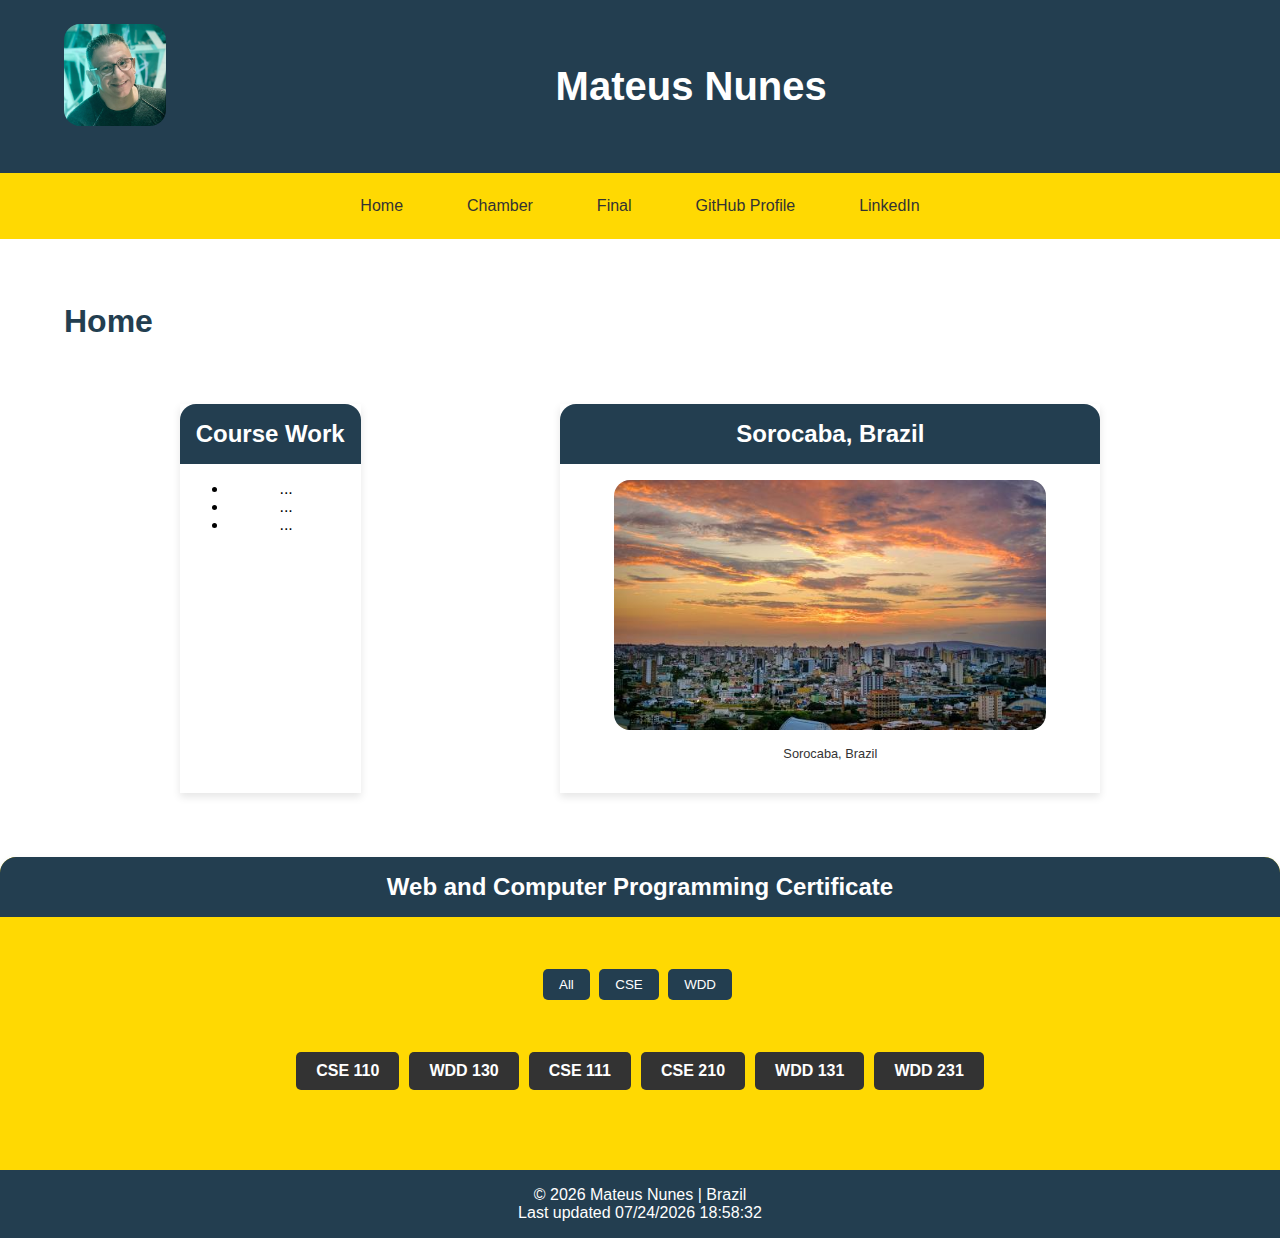
<file: index.html>
<html lang="en-US">
<head>
    <meta charset="UTF-8">
    <meta name="viewport" content="width=device-width, initial-scale=1.0">
    <title>My Chamber of Commerce Page</title>
    <meta name="description" content="Welcome to the Chamber of Commerce page. Discover local businesses, events, and resources.">
    <link rel="preconnect" href="https://fonts.googleapis.com">
    <link rel="preconnect" href="https://fonts.gstatic.com" crossorigin>
    <link href="https://fonts.googleapis.com/css2?family=Lora:ital,wght@0,400..700;1,400..700&family=Open+Sans:ital,wght@0,300..800;1,300..800&family=Raleway:ital,wght@0,100..900;1,100..900&display=swap" rel="stylesheet">
    <link rel="stylesheet" href="styles/styles.css">
    <script src="scripts/script.js" defer></script>
</head>

<body>
    <header>
        <img src="/images/profile.jpg" alt="Profile Picture" class="profile-pic">
        <h1 class="name">Mateus Nunes</h1>
        <nav class="navbar">
            <ul>
                <li><a href="#home">Home</a></li>
                <li><a href="#Chamber">Chamber</a></li>
                <li><a href="#Final">Final</a></li>
                <li><a href="#GitProfile">GitHub Profile</a></li>
                <li><a href="#LinkedIn">LinkedIn</a></li>
            </ul>
        </nav>
    </header>

    <main>
        <h1 class="course-title">Home</h1>
        <div class="upper-content">
            <section id="course-work">
                <h2>Course Work</h2>
                <ul>
                    <li>...</li>
                    <li>...</li>
                    <li>...</li>
                </ul>
            </section>

            <section id="mycity">
                <h2>Sorocaba, Brazil</h2>
                <figure>
                    <img src="/images/sorocaba.jpeg" alt="Sorocaba" class="city-pic">
                    <figcaption>Sorocaba, Brazil</figcaption>
                </figure>
            </section>
        </div>

        <section id="course">
            <h2>Web and Computer Programming Certificate</h2>
            <div class="filter-buttons">
                <button>All</button>
                <button>CSE</button>
                <button>WDD</button>
            </div>
            <div class="course-boxes">
                <div class="cse">CSE 110</div>
                <div class="wdd">WDD 130</div>
                <div class="cse">CSE 111</div>
                <div class="highlight">CSE 210</div>
                <div class="wdd">WDD 131</div>
                <div class="highlight">WDD 231</div>
            </div>
        </section>    
    </main>

    <footer>
        <p>&copy; <span id="currentYear"></span> Mateus Nunes | Brazil</p>
        <p> Last updated <span id="lastModified"></span></p>
    </footer>
</body>
</file>
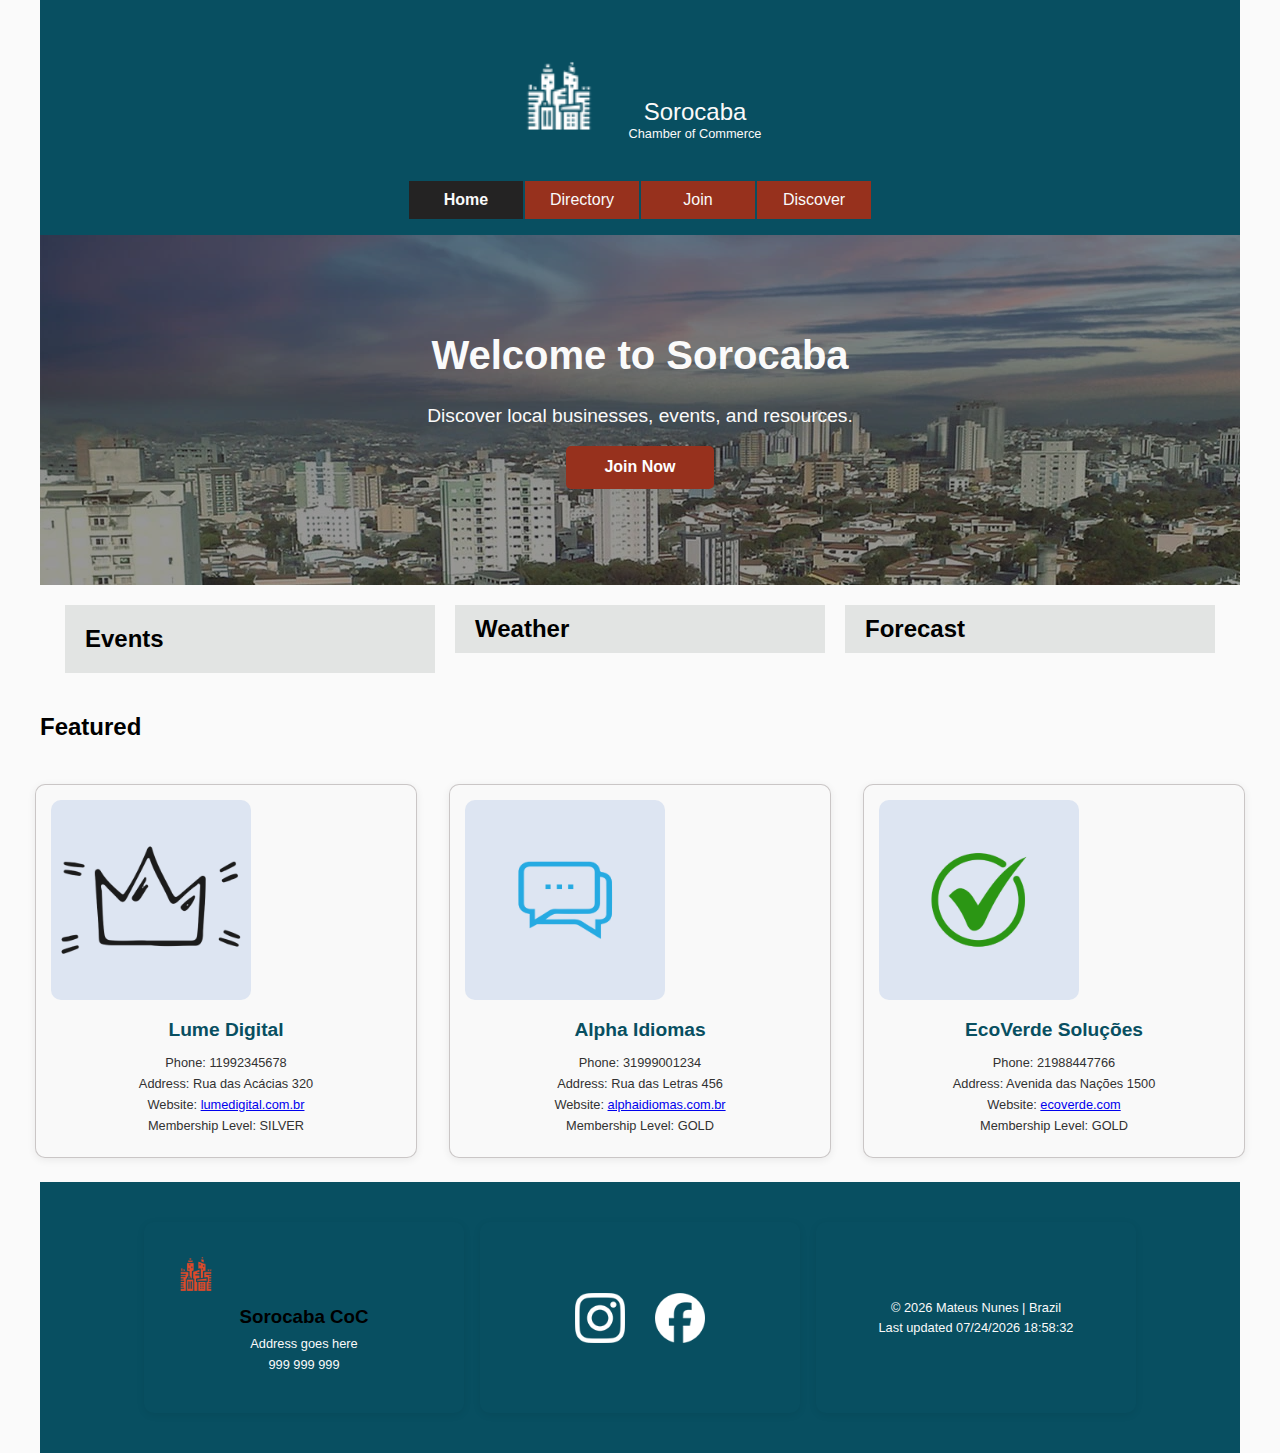
<file: chamber/index.html>
<!DOCTYPE html>
    <html lang="en-US">
    <head>
        <meta charset="UTF-8">
        <meta name="viewport" content="width=device-width, initial-scale=1.0">
        <meta name="author" content="Mateus Nunes">
        <title>Chamber of Commerce | Sorocaba - SP</title>
        <meta name="description" content="Welcome to the Chamber of Commerce of Sorocaba. Discover local businesses, events, and resources.">
        <link rel="preconnect" href="https://fonts.googleapis.com">
        <link rel="preconnect" href="https://fonts.gstatic.com" crossorigin>
        <link href="https://fonts.googleapis.com/css2?family=Open+Sans:wght@400;700&display=swap" rel="stylesheet">
        <link rel="stylesheet" href="styles/normalize.css">
        <link rel="stylesheet" href="styles/chamber.css">
        <link rel="stylesheet" href="styles/chamber-large.css">
        <link rel="stylesheet" href="styles/chamber-cards.css">
        
        <script src="scripts/script.js" defer></script>
        <script src="scripts/menu.js" defer></script>
        <!-- <script src="scripts/directory.js" defer></script> -->
        <script src="scripts/weather.js" defer></script>
        <script src="scripts/spotlight.js" defer></script>
        <script src="scripts/forecast.js" defer></script>
        <link rel="icon" href="favicon.ico">

        <meta property="og:title" content="Chamber of Commerce Page for Sorocaba">
        <meta property="og:description" content="Welcome to the Chamber of Commerce of Sorocaba. Discover local businesses, events, and resources.">
        <meta property="og:image" content="https://digitalmateus.github.io/wdd231/chamber/images/sor-banner.webp">
        <meta property="og:url" content="https://digitalmateus.github.io/wdd231/chamber/directory.html">
    </head>

    <body>
        <header>
            <div class="top-row">
                <div class="main-logo">
                    <img src="images/chamber-logo-white.png" alt="Chamber Logo" id="main-logo">
                </div>
                <div class="my-header">
                    <span id="chamber-name">Sorocaba</span>
                    <span id="chamber-description">Chamber of Commerce</span>
                </div>
            </div>

            <div id="hamb-icon" class="toggle show">|||</div>
            <div id="x-icon" class="toggle">X</div>

            <nav id="navBar">  
                <a href="index.html" class="active">Home</a>
                <a href="directory.html">Directory</a>
                <a href="#join">Join</a>
                <a href="#discover">Discover</a>
            </nav>
        </header>

        <main>
            <div class="hero">
                <div class="hero-content">
                    <div class="hero-text">
                        <h1>Welcome to Sorocaba</h1>
                        <p>Discover local businesses, events, and resources.</p>
                    </div>
                    <div>
                        <a href="#join" class="btn">Join Now</a>
                    </div>         
                </div>
            </div>
            <div class="main-info">
                <div class="events">
                    <h2>Events</h2>
                </div>

                <div class="weather">
                    <h2>Weather</h2>
                    <div id="weather"></div>
                </div>
                
                <div class="forecast">
                    <h2>Forecast</h2>   
                    <div id="wforecast"></div>  
                </div>

            </div>
            
            <div class="featured">
                <h2>Featured</h2>
                <div id="spotlight"></div>  
            </div>
            
        </main>

        <footer>
            <section id="local-info">
                <img src="images/chamber-logo-orange.png" id="logo-orange" alt="logo orange">
                <h3>Sorocaba CoC</h3>
                <p>Address goes here</p>
                <p>999 999 999</p>
            </section>
            <section id="social-media">
                <img src="images/ig-white-icon-256.png" id="instagram" alt="instagram icon">
                <img src="images/fb-white-icon-256.png" id ="facebook" alt="facebook icon">
            </section>
            <section id="general-info">
                <p>&copy; <span id="currentYear"></span> Mateus Nunes | Brazil</p>
                <p> Last updated <span id="lastModified"></span></p>
            </section>
        </footer>
    </body>
</html>
</file>
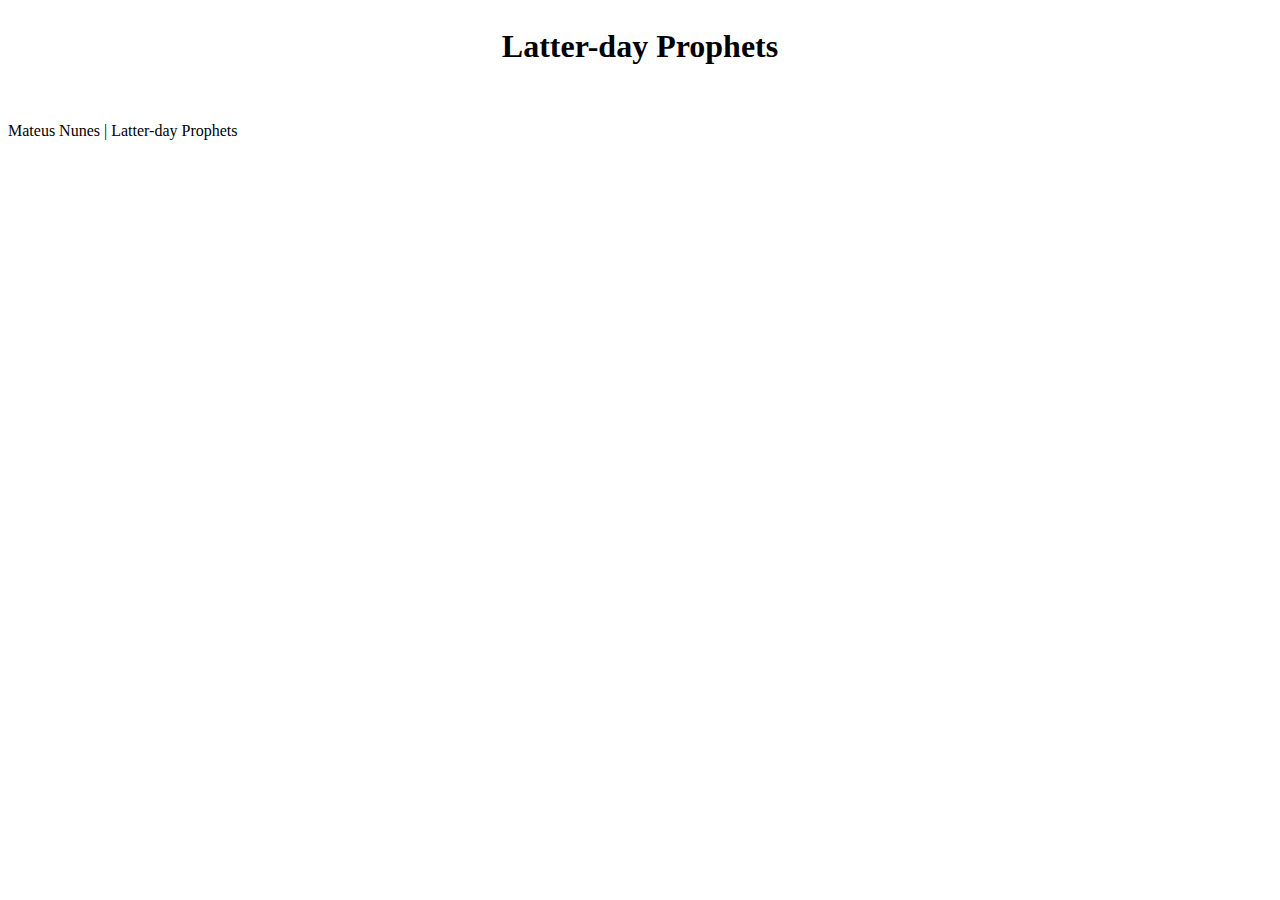
<file: prophets.html>
<html lang="en-US">
<head>
    <meta charset="UTF-8">
    <meta name="viewport" content="width=device-width, initial-scale=1.0">
    <title>My Chamber of Commerce Page</title>
    <meta name="description" content="Wdd week 2 fetch exercise.">
    <link rel="preconnect" href="https://fonts.googleapis.com">
    <link rel="preconnect" href="https://fonts.gstatic.com" crossorigin>
    <link href="https://fonts.googleapis.com/css2?family=Lora:ital,wght@0,400..700;1,400..700&family=Open+Sans:ital,wght@0,300..800;1,300..800&family=Raleway:ital,wght@0,100..900;1,100..900&display=swap" rel="stylesheet">
    <link rel="stylesheet" href="styles/prophets.css">
    <script src="scripts/prophets.js" defer></script>
    <link rel="icon" href="favicon.ico">
    
</head>

<body>
    <header>
  <h1>Latter-day Prophets</h1>
</header>
<main>
  <div class="cards-container" id="cards"></div>
</main>
<footer>
  <p>Mateus Nunes | Latter-day Prophets</p>
</footer>
</body>
</file>
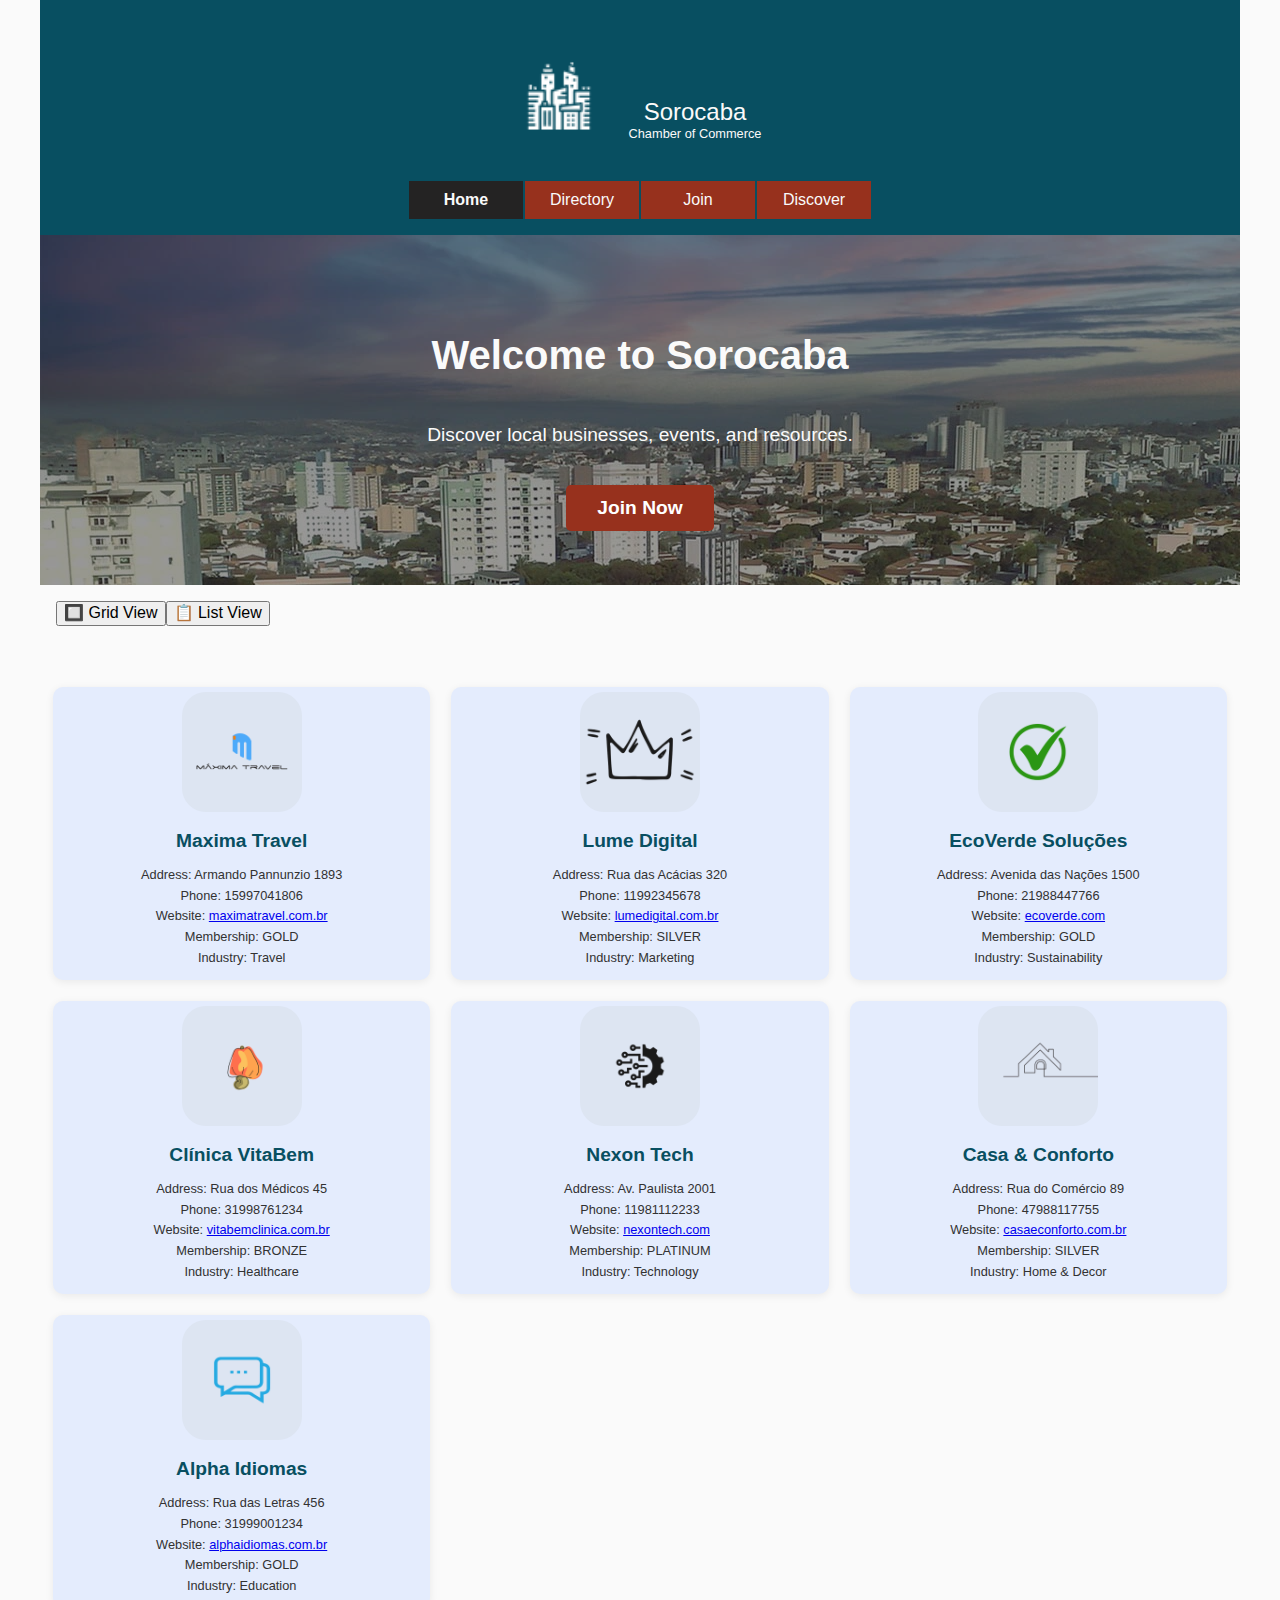
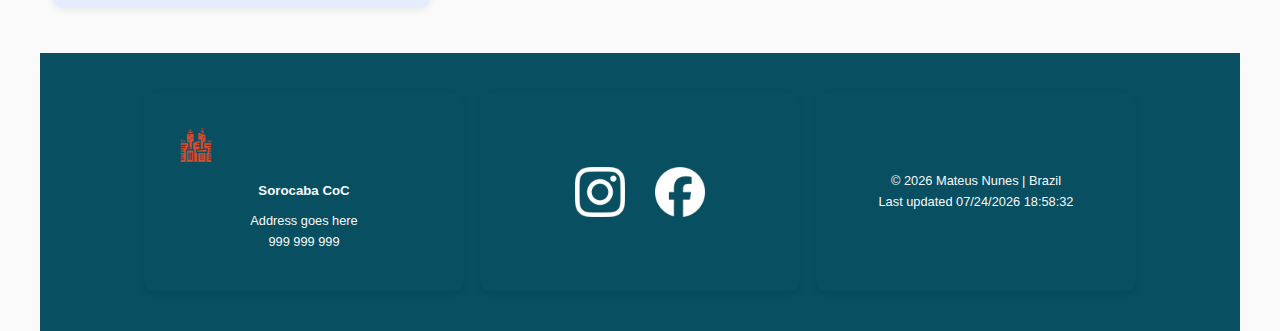
<file: chamber/directory.html>
<!DOCTYPE html>
    <html lang="en-US">
    <head>
        <meta charset="UTF-8">
        <meta name="viewport" content="width=device-width, initial-scale=1.0">
        <meta name="author" content="Mateus Nunes">
        <title>Chamber of Commerce | Sorocaba - SP</title>
        <meta name="description" content="Welcome to the Chamber of Commerce of Sorocaba. Discover local businesses, events, and resources.">
        <link rel="preconnect" href="https://fonts.googleapis.com">
        <link rel="preconnect" href="https://fonts.gstatic.com" crossorigin>
        <link href="https://fonts.googleapis.com/css2?family=Lora:ital,wght@0,400..700;1,400..700&family=Open+Sans:ital,wght@0,300..800;1,300..800&family=Raleway:ital,wght@0,100..900;1,100..900&display=swap" rel="stylesheet">
        <link rel="stylesheet" href="styles/normalize.css">
        <link rel="stylesheet" href="styles/chamber.css">
        <link rel="stylesheet" href="styles/chamber-large.css">
        <link rel="stylesheet" href="styles/chamber-cards.css">
        <script src="scripts/script.js" defer></script>
        <script src="scripts/menu.js" defer></script>
        <script src="scripts/directory.js" defer></script>
        <link rel="icon" href="favicon.ico">
        <meta property="og:title" content="Chamber of Commerce Page for Sorocaba">
        <meta property="og:description" content="Welcome to the Chamber of Commerce of Sorocaba. Discover local businesses, events, and resources.">
        <meta property="og:image" content="https://digitalmateus.github.io/wdd231/chamber/images/sor-banner.webp">
        <meta property="og:url" content="https://digitalmateus.github.io/wdd231/chamber/directory.html">
    </head>

    <body>
        <header>
            <div class="top-row">
                <div class="main-logo">
                    <img src="images/chamber-logo-white.png" alt="Chamber Logo" id="main-logo">
                </div>
                <div class="my-header">
                    <span id="chamber-name">Sorocaba</span>
                    <span id="chamber-description">Chamber of Commerce</span>
                </div>
            </div>

            <div id="hamb-icon" class="toggle show">|||</div>
            <div id="x-icon" class="toggle">X</div>

            <nav id="navBar">  
                <a href="/chamber/index.html" class="active">Home</a>
                <a href="/chamber/directory.html">Directory</a>
                <a href="#join">Join</a>
                <a href="#discover">Discover</a>
            </nav>
        </header>
        <main>
            <div class="hero">
                <div class="hero-content">
                    <h1>Welcome to Sorocaba</h1>
                    <p>Discover local businesses, events, and resources.<p>
                    <a href="#join" class="btn">Join Now</a>
                </div>
            </div>

            <div class="view-toggle">
                <button id="gridBtn">🔲 Grid View</button>
                <button id="listBtn">📋 List View</button>
            </div>
            
            <div class="cards-container" id="cards"></div>

        </main>

        <footer>
            <section id="local-info">
                <img src="images/chamber-logo-orange.png" id="logo-orange" alt="logo orange">
                <h5>Sorocaba CoC</h5>
                <p>Address goes here</p>
                <p>999 999 999</p>
            </section>
            <section id="social-media">
                <img src="images/ig-white-icon-256.png" id="instagram" alt="instagram icon">
                <img src="images/fb-white-icon-256.png" id ="facebook" alt="facebook icon">
            </section>
            <section id="general-info">
                <p>&copy; <span id="currentYear"></span> Mateus Nunes | Brazil</p>
                <p> Last updated <span id="lastModified"></span></p>
            </section>
        </footer>
    </body>
</html>
</file>
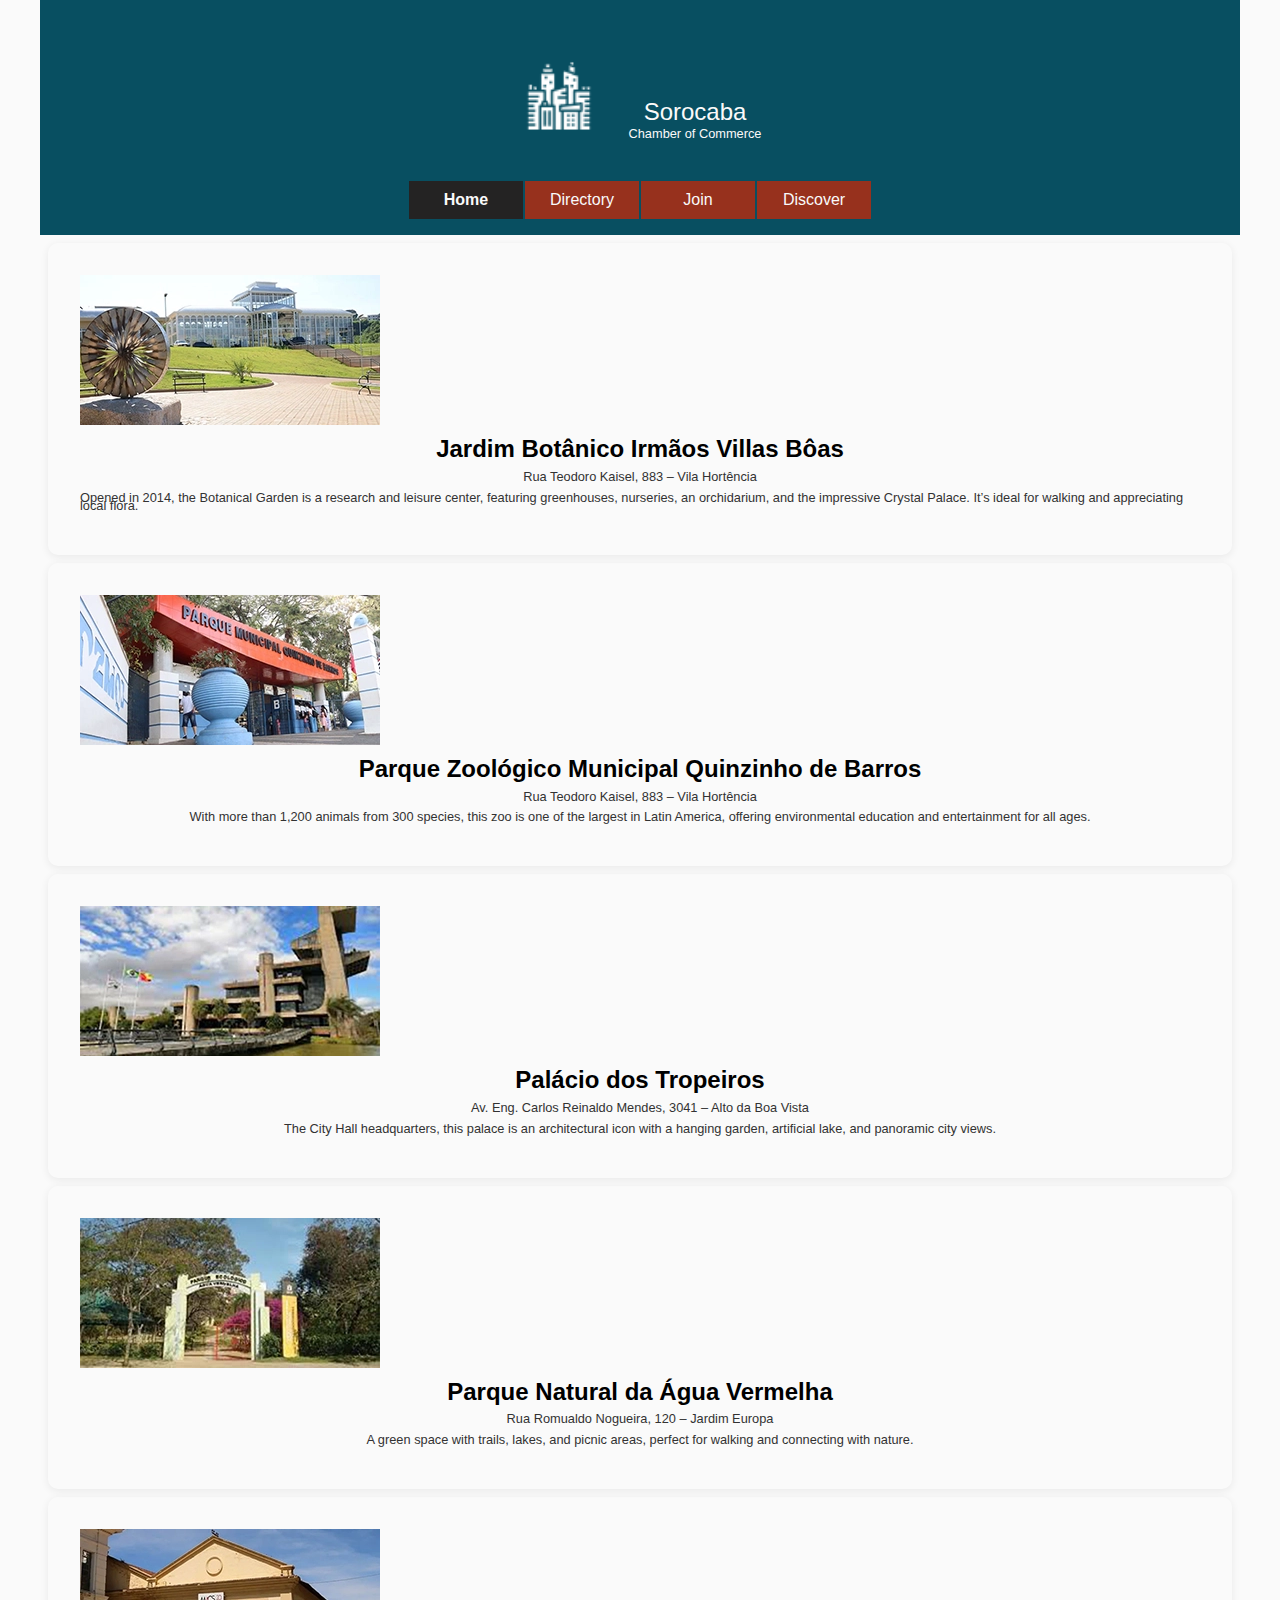
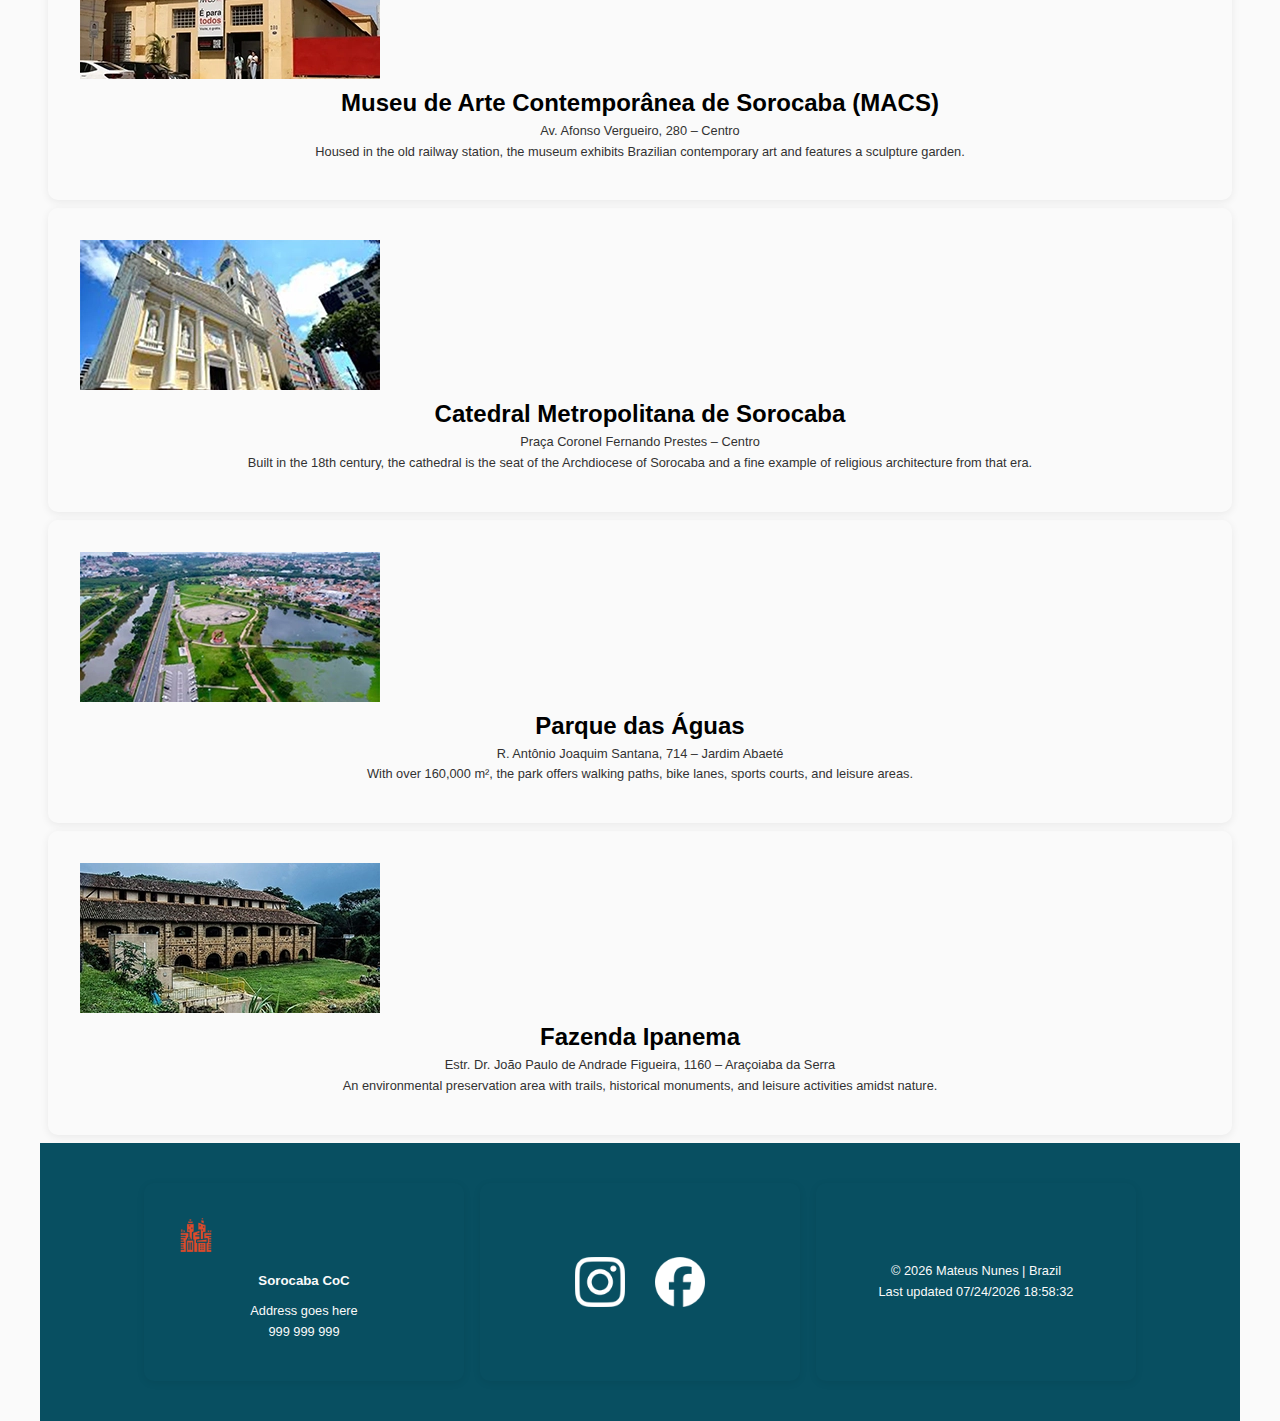
<file: chamber/discover.html>
<!DOCTYPE html>
    <html lang="en-US">
    <head>
        <meta charset="UTF-8">
        <meta name="viewport" content="width=device-width, initial-scale=1.0">
        <meta name="author" content="Mateus Nunes">
        <title>Chamber of Commerce | Sorocaba - SP</title>
        <meta name="description" content="Welcome to the Chamber of Commerce of Sorocaba. Discover local businesses, events, and resources.">
        
        <link rel="preconnect" href="https://fonts.googleapis.com">
        <link rel="preconnect" href="https://fonts.gstatic.com" crossorigin>
        <link href="https://fonts.googleapis.com/css2?family=Open+Sans:wght@400;700&display=swap" rel="stylesheet">

        <link rel="stylesheet" href="styles/normalize.css">
        <link rel="stylesheet" href="styles/chamber.css">
        <link rel="stylesheet" href="styles/chamber-medium.css">
        <link rel="stylesheet" href="styles/chamber-large.css">
        <!-- <link rel="stylesheet" href="styles/chamber-cards.css"> -->
        <script src="scripts/script.js" defer></script>
        <script src="scripts/menu.js" defer></script>
        
        <script type="module" src="scripts/discover.js"></script>
        <link rel="icon" href="favicon.ico">
        <meta property="og:title" content="Chamber of Commerce Page for Sorocaba">
        <meta property="og:description" content="Welcome to the Chamber of Commerce of Sorocaba. Discover local businesses, events, and resources.">
        <meta property="og:image" content="https://digitalmateus.github.io/wdd231/chamber/images/sor-banner.webp">
        <meta property="og:url" content="https://digitalmateus.github.io/wdd231/chamber/directory.html">
    </head>

    <body>
        <header>
            <div class="top-row">
                <div class="main-logo">
                    <img src="images/chamber-logo-white.png" alt="Chamber Logo" id="main-logo">
                </div>
                <div class="my-header">
                    <span id="chamber-name">Sorocaba</span>
                    <span id="chamber-description">Chamber of Commerce</span>
                </div>
            </div>

            <div id="hamb-icon" class="toggle show">|||</div>
            <div id="x-icon" class="toggle">X</div>

            <nav id="navBar">  
                <a href="index.html" class="active">Home</a>
                <a href="directory.html">Directory</a>
                <a href="join.html">Join</a>
                <a href="discover.html">Discover</a>
            </nav>
        </header>
        <main>
            
            <div id="welcome-message"></div>

            <div class="places-container" id="places"></div>

        </main>

        <footer>
            <section id="local-info">
                <img src="images/chamber-logo-orange.png" id="logo-orange" alt="logo orange">
                <h5>Sorocaba CoC</h5>
                <p>Address goes here</p>
                <p>999 999 999</p>
            </section>
            <section id="social-media">
                <img src="images/ig-white-icon-256.png" id="instagram" alt="instagram icon">
                <img src="images/fb-white-icon-256.png" id ="facebook" alt="facebook icon">
            </section>
            <section id="general-info">
                <p>&copy; <span id="currentYear"></span> Mateus Nunes | Brazil</p>
                <p> Last updated <span id="lastModified"></span></p>
            </section>
        </footer>
    </body>
</html>
</file>
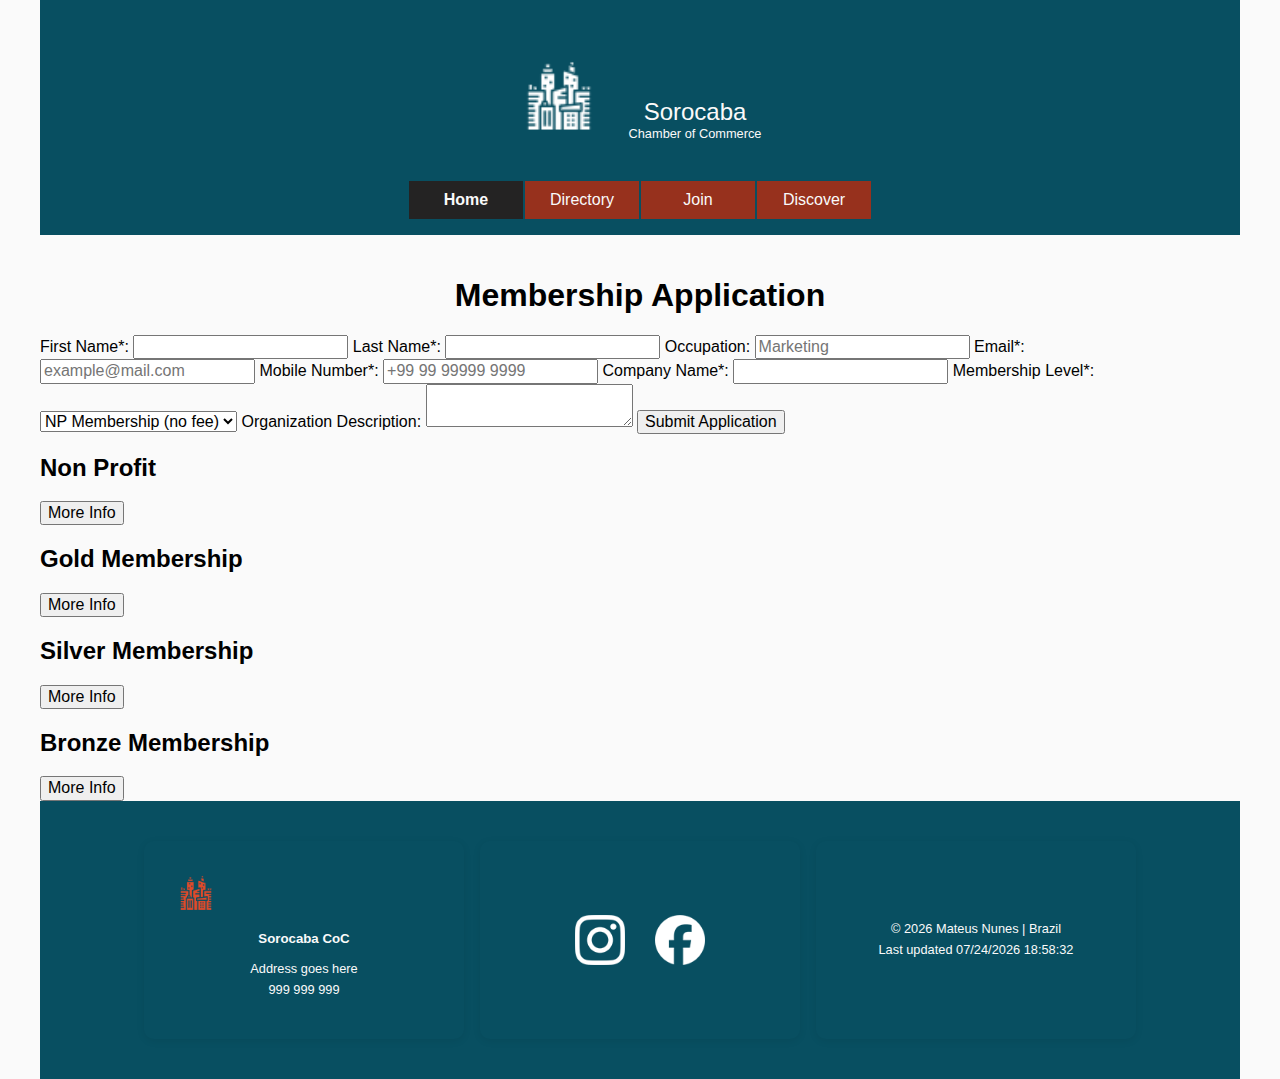
<file: chamber/join.html>
<!DOCTYPE html>
    <html lang="en-US">
    <head>
        <meta charset="UTF-8">
        <meta name="viewport" content="width=device-width, initial-scale=1.0">
        <meta name="author" content="Mateus Nunes">
        <title>Chamber of Commerce | Sorocaba - SP</title>
        <meta name="description" content="Welcome to the Chamber of Commerce of Sorocaba. Discover local businesses, events, and resources.">
        <link rel="preconnect" href="https://fonts.googleapis.com">
        <link rel="preconnect" href="https://fonts.gstatic.com" crossorigin>
        <link href="https://fonts.googleapis.com/css2?family=Open+Sans:wght@400;700&display=swap" rel="stylesheet">
        <link rel="stylesheet" href="styles/normalize.css">
        <link rel="stylesheet" href="styles/chamber.css">
        <link rel="stylesheet" href="styles/chamber-large.css">
        <link rel="stylesheet" href="styles/chamber-cards.css">
        <script src="scripts/script.js" defer></script>
        <script src="scripts/menu.js" defer></script>
        <script src="scripts/modal.js" defer></script>
        <script src="scripts/join.js" defer></script>
        
        <link rel="icon" href="favicon.ico">
        <meta property="og:title" content="Chamber of Commerce Page for Sorocaba">
        <meta property="og:description" content="Welcome to the Chamber of Commerce of Sorocaba. Discover local businesses, events, and resources.">
        <meta property="og:image" content="https://digitalmateus.github.io/wdd231/chamber/images/sor-banner.webp">
        <meta property="og:url" content="https://digitalmateus.github.io/wdd231/chamber/directory.html">
    </head>

    <body>
        <header>
            <div class="top-row">
                <div class="main-logo">
                    <img src="images/chamber-logo-white.png" alt="Chamber Logo" id="main-logo">
                </div>
                <div class="my-header">
                    <span id="chamber-name">Sorocaba</span>
                    <span id="chamber-description">Chamber of Commerce</span>
                </div>
            </div>

            <div id="hamb-icon" class="toggle show">|||</div>
            <div id="x-icon" class="toggle">X</div>

            <nav id="navBar">  
                <a href="index.html" class="active">Home</a>
                <a href="directory.html">Directory</a>
                <a href="join.html">Join</a>
                <a href="#discover">Discover</a>
            </nav>
        </header>
        <main class="join-main">
            <div class="member-form">
                <h1>Membership Application</h1>
                <form method="get" action="thankyou.html">
                    <label>
                        First Name*:
                        <input type="text" name="firstName" title="First Name" autocomplete="given-name" required /> 
                    </label>
                    
                    <label>
                        Last Name*:
                        <input type="text" name="lastName" title="Last Name" autocomplete="family-name" required /> 
                    </label>

                    <label>
                        Occupation:
                        <input type="text" name="Occupation" title="Occupation Title" autocomplete="organization-title" placeholder="Marketing" /> 
                    </label>

                    <label>
                        Email*:
                        <input type="email" name="email" title="Your email" placeholder="example@mail.com" required/> 
                    </label>

                    <label>
                        Mobile Number*:
                        <input type="tel" name="mobile" title="Mobile Number" autocomplete="tel" required placeholder="+99 99 99999 9999" /> 
                    </label>

                    <label>
                        Company Name*:
                        <input type="text" name="organization" title="Company Name" autocomplete="organization" required /> 
                    </label>

                    <label>
                        Membership Level*:
                        <select name="membershipLevel" title="Select a membership level">
                            <option value="np">NP Membership (no fee)</option>
                            <option value="bronze">Bronze Membership</option>
                            <option value="silver">Silver Membership</option>
                            <option value="gold">Gold Membership</option>
                        </select>
                    </label>

                    <label>
                        Organization Description:
                        <textarea name="orgDescription" title="Brief description of organization"></textarea>
                    </label>

                    <input type="hidden" name="timestamp" id="timestamp"/>
                    <input type="submit" value="Submit Application" />

                </form>
            </div>
        
            <div class="membership-plan">
                <div class="non-profit" id="non-profit">
                    <h2>Non Profit</h2>
                    <button id="open-modal-np">More Info</button>
                    <dialog id="np-dialog">
                        <h3>Non-Profit Member – $125/year</h3>
                        <p><strong>Exclusive tier for verified 501(c)(3) organizations.</strong></p>
                        <ul>
                            <li>All Bronze Member benefits</li>
                            <li>Access to nonprofit-specific networking events</li>
                            <li>Discounted rates for community outreach booths</li>
                            <li>Opportunities for nonprofit collaboration grants</li>
                            <li>Featured listing in "Community Impact" directory section</li>
                        </ul>
                        <button id="close-modal" class="btn">Close</button>
                    </dialog>
                </div>

                <div class="gold-plan" id="gold-plan">
                    <h2>Gold Membership</h2>
                    <button id="open-modal-gold">More Info</button>
                    <dialog id="gold-dialog">
                        <h3>Gold Member – $625/year</h3>
                        <p><strong>Ideal for established businesses ready to lead and influence locally.</strong></p>
                        <ul>
                            <li>All Silver Member benefits</li>
                            <li>Rotating homepage spotlight on Chamber website</li>
                            <li>First access to sponsorship opportunities</li>
                            <li>VIP access to select events</li>
                            <li>25% discount on advertising packages</li>
                            <li>Opportunity to host Chamber mixers or seminars</li>
                        </ul>
                        <button id="close-gold" class="btn">Close</button>
                    </dialog>
                </div>

                <div class="silver-plan" id="silver-plan">
                    <h2>Silver Membership</h2>
                    <button id="open-modal-silver">More Info</button>
                    <dialog id="silver-dialog">
                        <h3>Silver Member – $275/year</h3>
                        <p><strong>Great for small to mid-sized businesses seeking growth and exposure.</strong></p>
                        <ul>
                            <li>All Bronze Member benefits</li>
                            <li>Enhanced listing with logo and link on Chamber site</li>
                            <li>10% discount on booth space at Chamber events</li>
                            <li>Member spotlight in newsletter (once per year)</li>
                            <li>Priority referral placement from Chamber inquiries</li>
                            <li>Access to monthly member training/workshops</li>
                        </ul>
                        <button id="close-silver" class="btn">Close</button>
                    </dialog>
                </div>

                <div class="bronze-plan" id="bronze-plan">
                    <h2>Bronze Membership</h2>
                    <button id="open-modal-bronze">More Info</button>
                    <dialog id="bronze-dialog">
                        <h3>Bronze Member – $95/year</h3>
                        <p><strong>Best for solopreneurs or community supporters who want to stay connected.</strong></p>
                        <ul>
                            <li>Access to 4 networking events per year</li>
                            <li>Business listing on the Chamber website</li>
                            <li>Chamber decal for storefront/website</li>
                            <li>Monthly community newsletter</li>
                            <li>Eligibility for Chamber volunteer committees</li>
                        </ul>
                        <button id="close-bronze" class="btn">Close</button>
                    </dialog>
                </div>
            </div>
        </main>

        <footer>
            <section id="local-info">
                <img src="images/chamber-logo-orange.png" id="logo-orange" alt="logo orange">
                <h5>Sorocaba CoC</h5>
                <p>Address goes here</p>
                <p>999 999 999</p>
            </section>
            <section id="social-media">
                <img src="images/ig-white-icon-256.png" id="instagram" alt="instagram icon">
                <img src="images/fb-white-icon-256.png" id ="facebook" alt="facebook icon">
            </section>
            <section id="general-info">
                <p>&copy; <span id="currentYear"></span> Mateus Nunes | Brazil</p>
                <p> Last updated <span id="lastModified"></span></p>
            </section>
        </footer>
    </body>
</html>
</file>
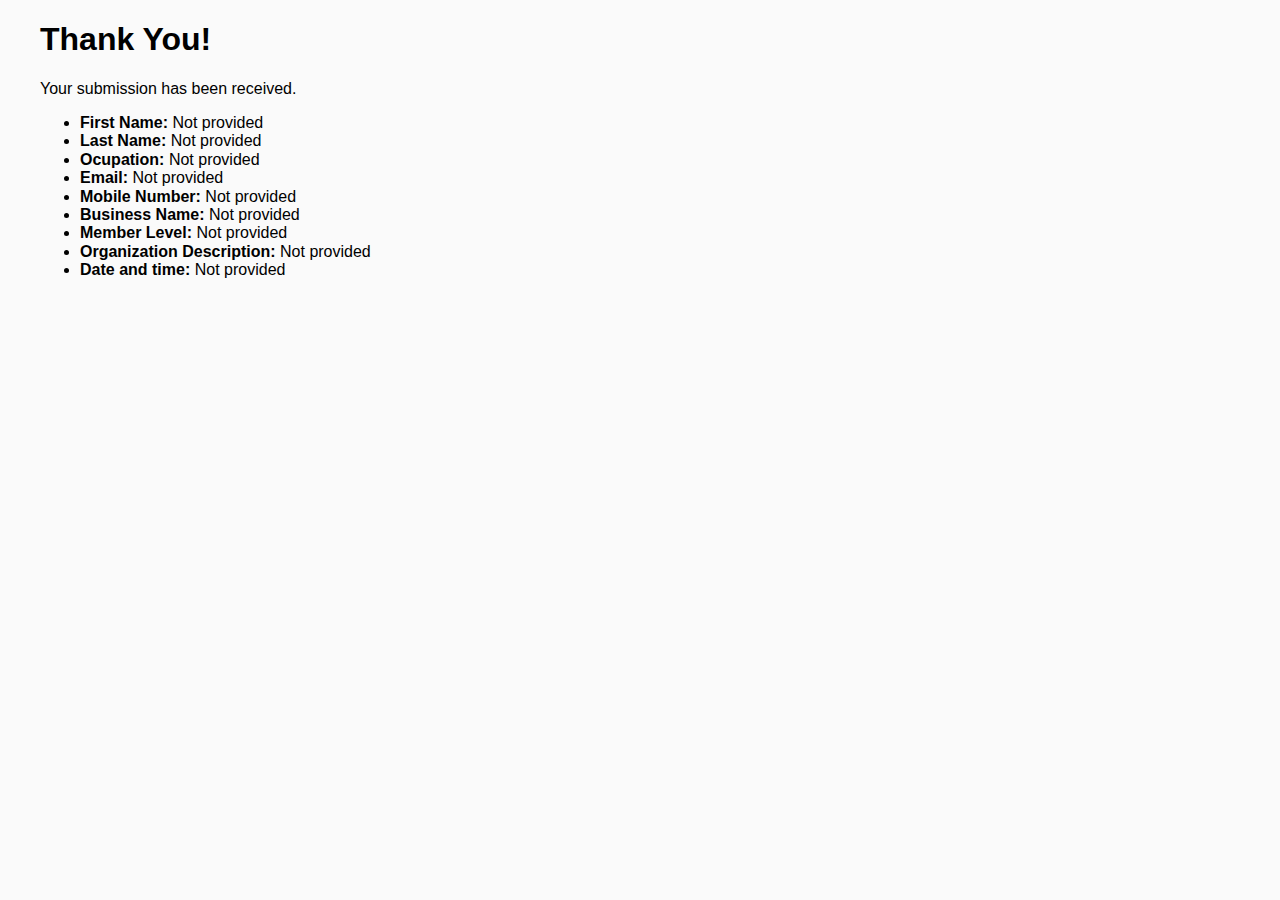
<file: chamber/thankyou.html>
<!DOCTYPE html>
<html lang="en">
<head>
    <meta charset="UTF-8">
    <meta name="viewport" content="width=device-width, initial-scale=1.0">
    <meta name="author" content="Mateus Nunes">
    <link rel="stylesheet" href="styles/normalize.css">
    <link rel="stylesheet" href="styles/chamber.css">
    <link rel="stylesheet" href="styles/chamber-large.css">
        
    <link rel="icon" href="favicon.ico">
    <title>Thank You</title>

</head>
<body class="thankyou">
  <h1>Thank You!</h1>
  <p>Your submission has been received.</p>

  <ul>
    <li><strong>First Name:</strong> <span id="firstName"></span></li>
    <li><strong>Last Name:</strong> <span id="lastName"></span></li>
    <li><strong>Ocupation:</strong> <span id="Occupation"></span></li>
    <li><strong>Email:</strong> <span id="email"></span></li>
    <li><strong>Mobile Number:</strong> <span id="mobile"></span></li>
    <li><strong>Business Name:</strong> <span id="organization"></span></li>
    <li><strong>Member Level:</strong> <span id="membershipLevel"></span></li>
    <li><strong>Organization Description:</strong> <span id="orgDescription"></span></li>
    <li><strong>Date and time:</strong> <span id="timestamp"></span></li>
  </ul>
  <script>
    const params = new URLSearchParams(window.location.search);

    document.getElementById("firstName").textContent = params.get("firstName") || "Not provided";
    document.getElementById("lastName").textContent = params.get("lastName") || "Not provided";
    document.getElementById("Occupation").textContent = params.get("Occupation") || "Not provided";
    document.getElementById("email").textContent = params.get("email") || "Not provided";
    document.getElementById("mobile").textContent = params.get("mobile") || "Not provided";
    document.getElementById("organization").textContent = params.get("organization") || "Not provided";
    document.getElementById("membershipLevel").textContent = params.get("membershipLevel") || "Not provided";
    document.getElementById("orgDescription").textContent = params.get("orgDescription") || "Not provided";
    document.getElementById("timestamp").textContent = params.get("timestamp") || "Not provided";
  </script>

</body>
</html>
</file>
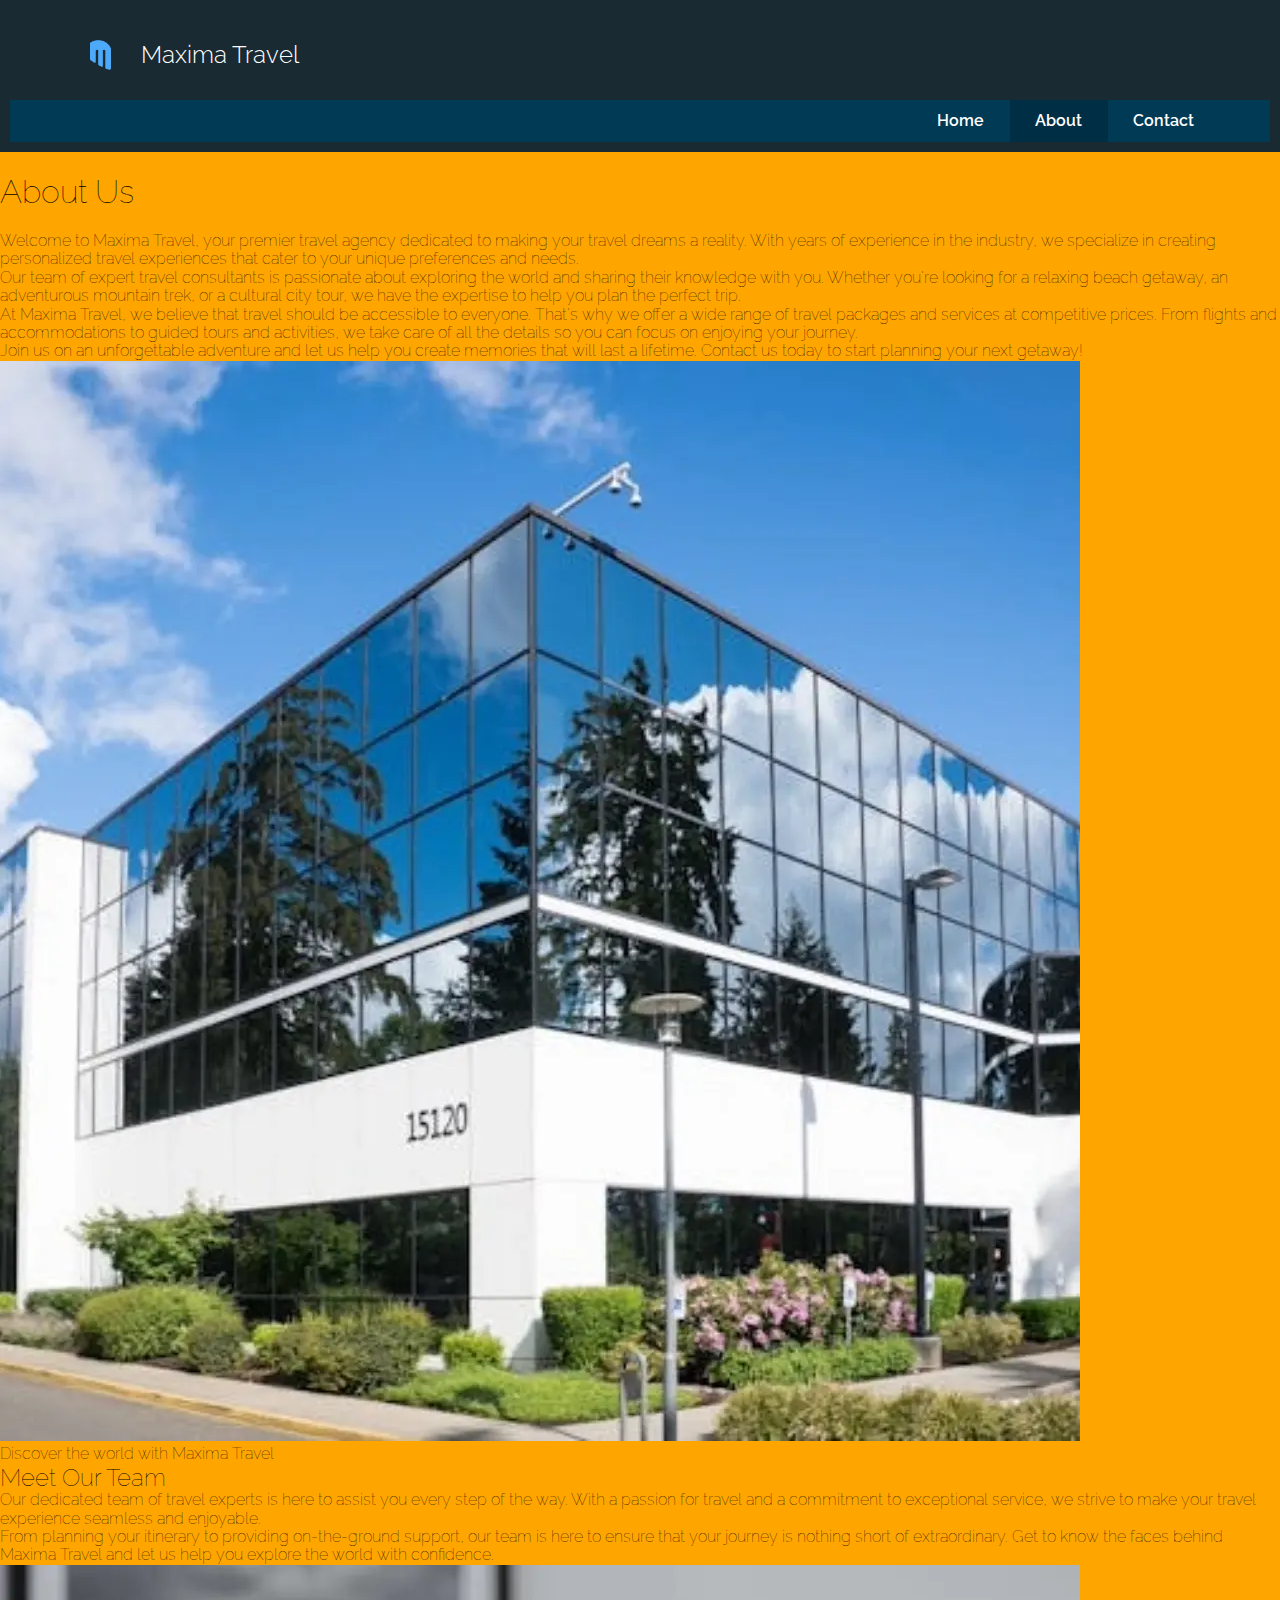
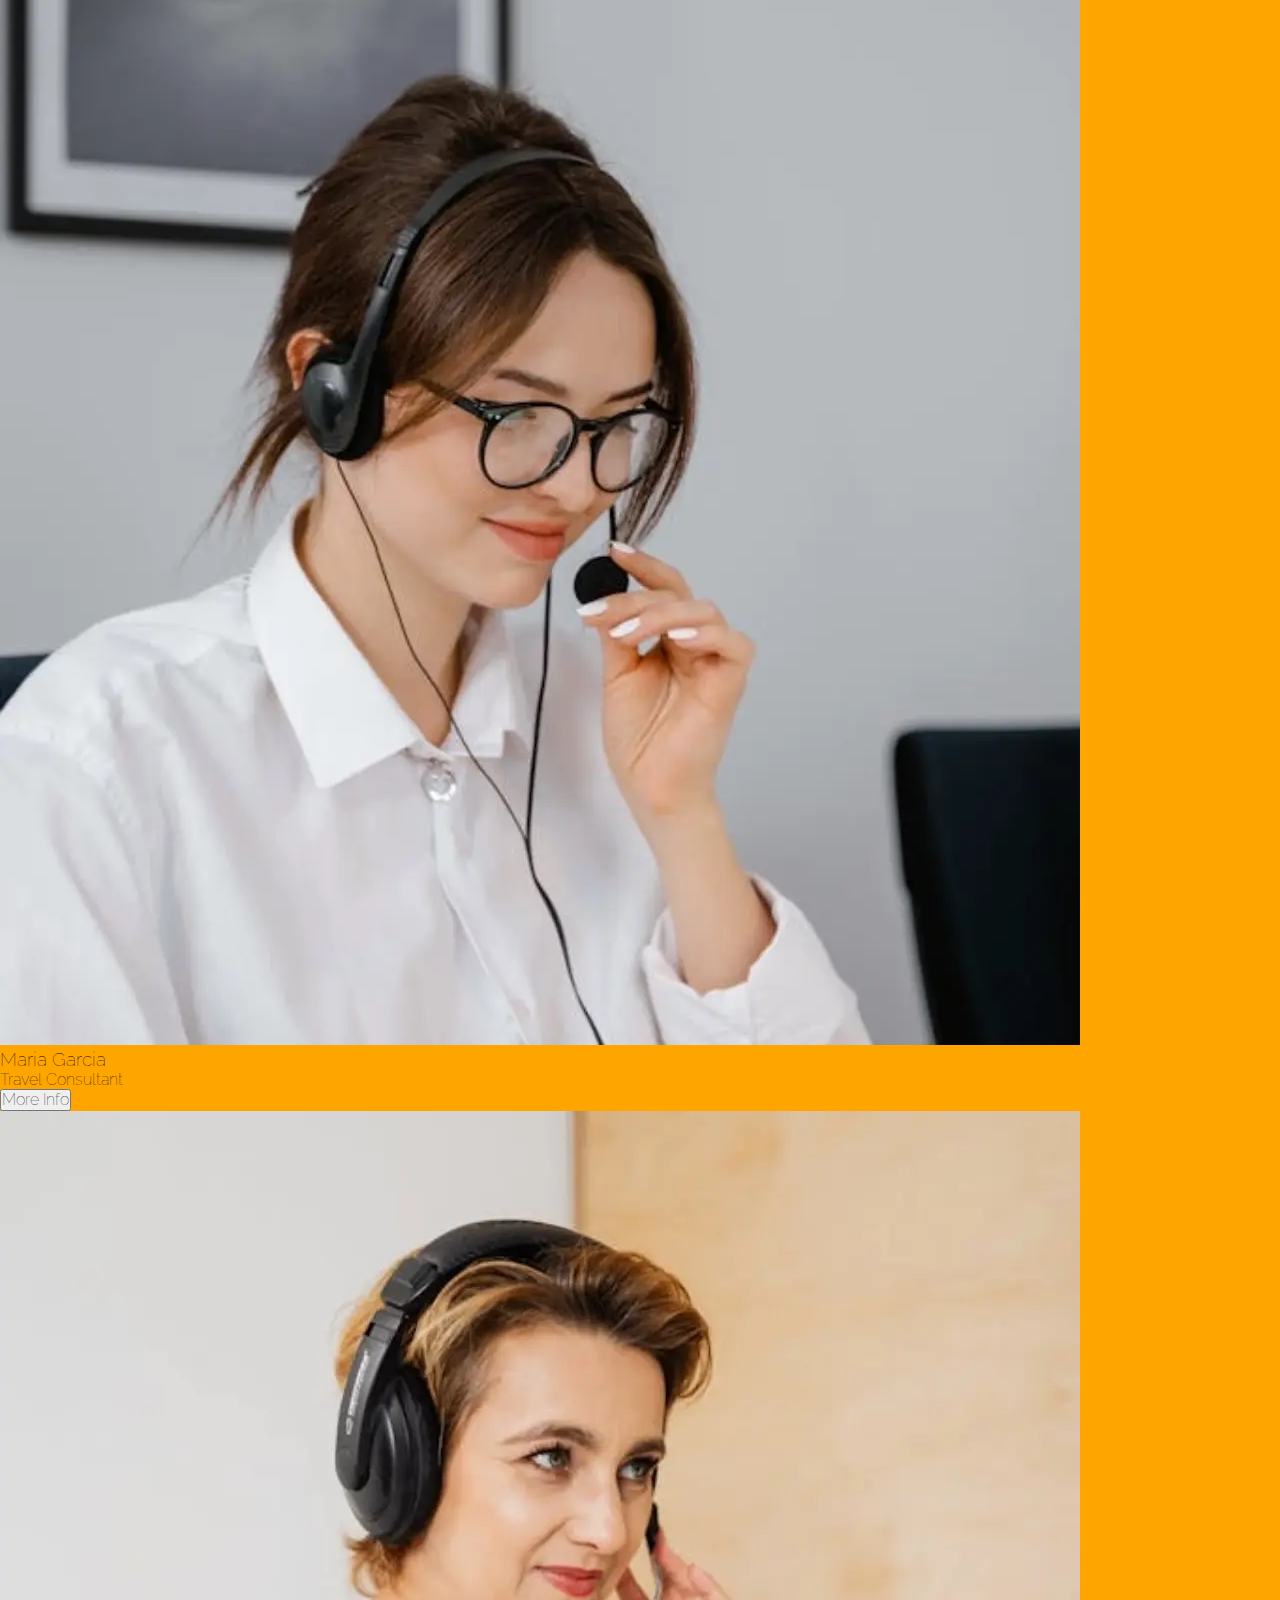
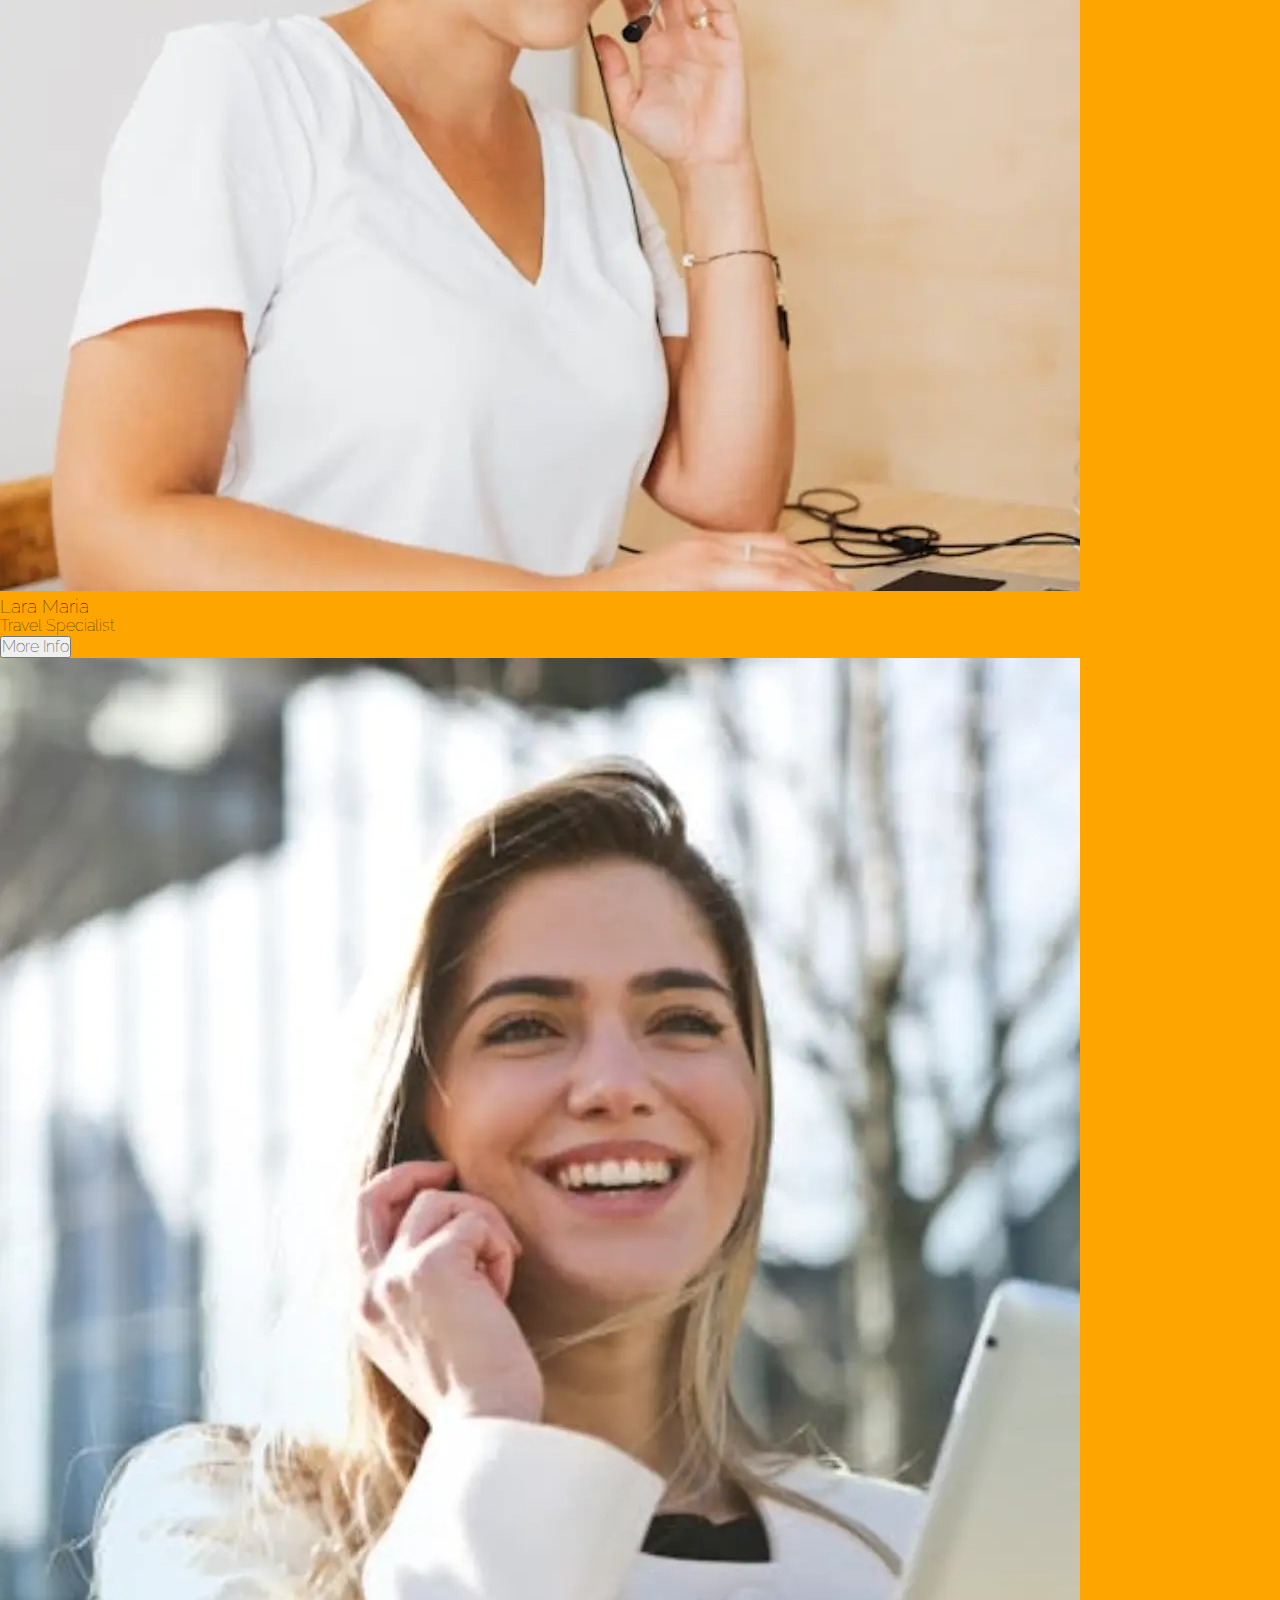
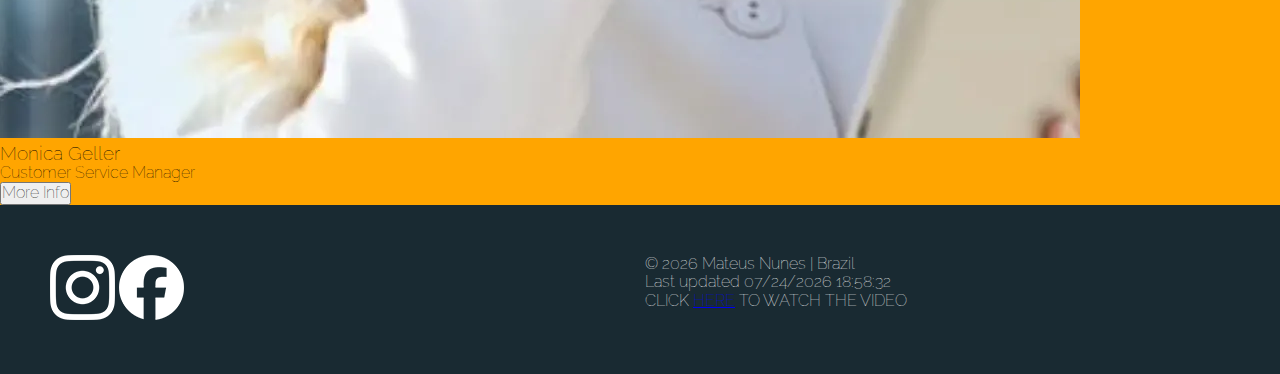
<file: final-project/about.html>
<!DOCTYPE html>
<html lang="en">
<head>
  <meta charset="UTF-8">
  <meta name="viewport" content="width=device-width, initial-scale=1.0">
  <meta name="author" content="Mateus Nunes">
  <title>About - Maxima Travel Agency</title>
  <meta name="description" content="About Maxima Travel">
  <link rel="preconnect" href="https://fonts.googleapis.com">
  <link rel="preconnect" href="https://fonts.gstatic.com" crossorigin>
  <link href="https://fonts.googleapis.com/css2?family=Raleway:ital,wght@0,100..900;1,100..900&display=swap" rel="stylesheet">
  <link rel="stylesheet" href="https://cdnjs.cloudflare.com/ajax/libs/font-awesome/6.5.0/css/all.min.css">
    
  <link rel="stylesheet" href="styles/normalize.css">
  <link rel="stylesheet" href="styles/small.css">
  <link rel="stylesheet" href="styles/large.css">

  <script src="scripts/about.js" defer></script>

  <link rel="icon" href="images/maxima-ico.png" type="image/x-icon">
    
  <meta property="og:title" content="Maxima Travel Agency">
  <meta property="og:description" content="Welcome to Maxima Travel Agency. Discover amazing travel deals and destinations.">
  <meta property="og:image" content="https://digitalmateus.github.io/wdd231/final-project/images/maxima-logo.png">
  <meta property="og:type" content="website">
  <meta property="og:url" content="https://digitalmateus.github.io/wdd231/final-project/index.html">

</head>
<body>
  <header>
    <div class="brand">
        <img src="images/maxima-logo.png" alt="Company Logo" class="logo">
        <span class="company-name">Maxima Travel</span>
        <button id="myButton"></button>
    </div>
    <nav id="animate-menu">
      <ul class="menuLinks">
        <li><a href="index.html" title="Home">Home</a></li>
        <li class="current-menu-item"><a href="about.html" title="About">About</a></li>
        <li><a href="contact.html" title="Contact">Contact</a></li>
      </ul>
    </nav>
    
  </header>

  <main>
    <div class="about-business">
        <div class="about-text">
        <h1>About Us</h1>
        <p>Welcome to Maxima Travel, your premier travel agency dedicated to making your travel dreams a reality. With years of experience in the industry, we specialize in creating personalized travel experiences that cater to your unique preferences and needs.</p>
        <p>Our team of expert travel consultants is passionate about exploring the world and sharing their knowledge with you. Whether you're looking for a relaxing beach getaway, an adventurous mountain trek, or a cultural city tour, we have the expertise to help you plan the perfect trip.</p>
        <p>At Maxima Travel, we believe that travel should be accessible to everyone. That's why we offer a wide range of travel packages and services at competitive prices. From flights and accommodations to guided tours and activities, we take care of all the details so you can focus on enjoying your journey.</p>
        <p>Join us on an unforgettable adventure and let us help you create memories that will last a lifetime. Contact us today to start planning your next getaway!</p>
        </div>

        <div class="about-image">
            <img src="images/maxima-building-1.webp" alt="About Us Image" class="about-img">
            <p class="image-caption">Discover the world with Maxima Travel</p>
        </div>
    </div>
    <div class="about-agents">
        <div class="about-team">
            <h2>Meet Our Team</h2>
            <p>Our dedicated team of travel experts is here to assist you every step of the way. With a passion for travel and a commitment to exceptional service, we strive to make your travel experience seamless and enjoyable.</p>
            <p>From planning your itinerary to providing on-the-ground support, our team is here to ensure that your journey is nothing short of extraordinary. Get to know the faces behind Maxima Travel and let us help you explore the world with confidence.</p>
        </div>   
        <div class="team-member">
            <img src="images/agent-1-maria.webp" alt="Team Member 1" class="team-photo">
            <h3>Maria Garcia</h3>
            <h4>Travel Consultant</h4>
            <button id="open-modal-np">More Info</button>
                    <dialog id="np-dialog">
                        <h3>Technology at your service</h3>
                        <p>our travel consultant uses cutting-edge AI to calculate your perfect flight time, seat choice, and in-flight meal combo to eliminate jet lag completely — so you land refreshed, glowing, and ready to conquer your vacation (or business meeting).</p>
                        <button id="close-modal" class="btn">Close</button>
                    </dialog>
        </div>
        <div class="team-member">
            <img src="images/agent-2-lara.webp" alt="Team Member 2" class="team-photo" loading="lazy">
            <h3>Lara Maria</h3>
            <h4>Travel Specialist</h4>
            <button id="open-modal-lm">More Info</button>
            <dialog id="lm-dialog">
                <h3>Expert in European Destinations</h3>
                <p>Lara has a deep knowledge of Europe's hidden gems and popular hotspots. She can help you craft the perfect itinerary, whether you're seeking art, history, or adventure.</p>
                <button id="close-lm" class="btn">Close</button>
            </dialog>
        </div>
        <div class="team-member">
            <img src="images/agent-3-monica.webp" alt="Team Member 3" class="team-photo" loading="lazy">
            <h3>Monica Geller</h3>
            <h4>Customer Service Manager</h4>
            <button id="open-modal-mg">More Info</button>
            <dialog id="mg-dialog">
                <h3>Customer Service Excellence</h3>
                <p>Monica is dedicated to ensuring every client has a seamless travel experience. Her attention to detail and commitment to service make her an invaluable resource for our customers.</p>
                <button id="close-mg" class="btn">Close</button>
            </dialog>
        </div>
    </div>
  </main>

  <footer>
    <section id="social-media">
        <img src="images/ig-white-icon-256.png" id="instagram" alt="instagram icon">
        <img src="images/fb-white-icon-256.png" id ="facebook" alt="facebook icon">
    </section>
    <section id="general-info">
        <p>&copy; <span id="currentYear"></span> Mateus Nunes | Brazil</p>
        <p> Last updated <span id="lastModified"></span></p>
        <p>CLICK <a href="https://youtu.be/pBE2nnuQXIU" target="_blank">HERE</a> TO WATCH THE VIDEO</p>
    </section>
  </footer>
  <script>
    document.getElementById('currentYear').textContent = new Date().getFullYear();
    document.getElementById('lastModified').textContent = document.lastModified;
  </script>
</body>
</html>
</file>
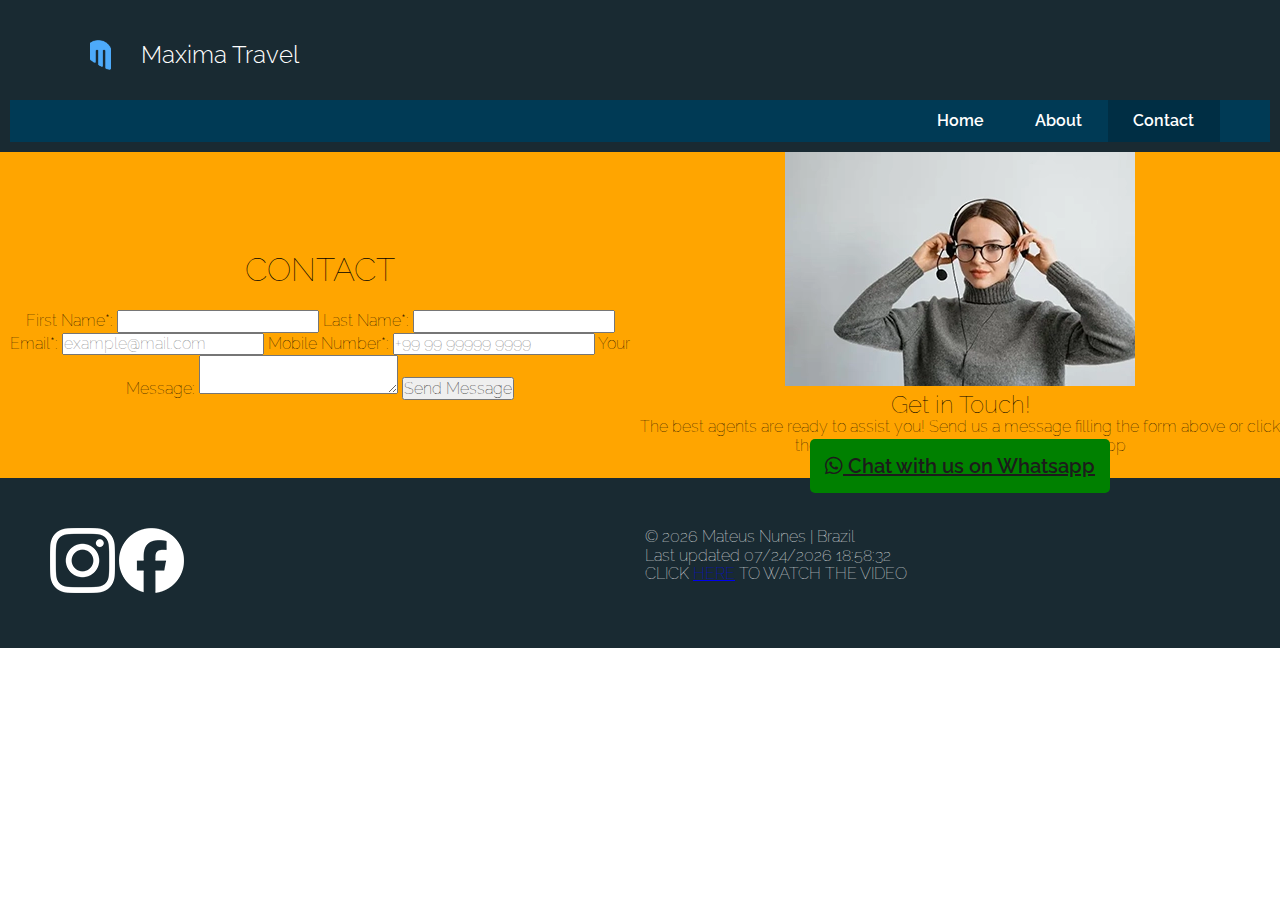
<file: final-project/contact.html>
<!DOCTYPE html>
<html lang="en">
<head>
  <meta charset="UTF-8">
  <meta name="viewport" content="width=device-width, initial-scale=1.0">
  <meta name="author" content="Mateus Nunes">
  <title>Contact - Maxima Travel Agency</title>
  <meta name="description" content="Contact to Maxima Travel">
  <link rel="preconnect" href="https://fonts.googleapis.com">
  <link rel="preconnect" href="https://fonts.gstatic.com" crossorigin>
  <link href="https://fonts.googleapis.com/css2?family=Raleway:ital,wght@0,100..900;1,100..900&display=swap" rel="stylesheet">
  <link rel="stylesheet" href="https://cdnjs.cloudflare.com/ajax/libs/font-awesome/6.5.0/css/all.min.css">
    
  <link rel="stylesheet" href="styles/normalize.css">
  <link rel="stylesheet" href="styles/small.css">
  <link rel="stylesheet" href="styles/large.css">

  <script src="scripts/contact.js" defer></script>


  <link rel="icon" href="images/maxima-ico.png" type="image/x-icon">
    
  <meta property="og:title" content="Maxima Travel Agency">
  <meta property="og:description" content="Welcome to Maxima Travel Agency. Discover amazing travel deals and destinations.">
  <meta property="og:image" content="https://digitalmateus.github.io/wdd231/final-project/images/maxima-logo.png">
  <meta property="og:type" content="website">
  <meta property="og:url" content="https://digitalmateus.github.io/wdd231/final-project/index.html">

</head>
<body>
  <header>
    <div class="brand">
        <img src="images/maxima-logo.png" alt="Company Logo" class="logo">
        <span class="company-name">Maxima Travel</span>
        <button id="myButton"></button>
    </div>
    <nav id="animate-menu">
      <ul class="menuLinks">
        <li><a href="index.html" title="Home">Home</a></li>
        <li><a href="about.html" title="About">About</a></li>
        <li class="current-menu-item"><a href="contact.html" title="Contact">Contact</a></li>
      </ul>
    </nav>
    
  </header>

  <main class="contact-page">
 
    <div class="member-form">
        <h1>CONTACT</h1>
        <form method="get" action="thankyou.html">
            <label>
                First Name*:
                <input type="text" name="firstName" title="First Name" autocomplete="given-name" required /> 
            </label>
            
            <label>
                Last Name*:
                <input type="text" name="lastName" title="Last Name" autocomplete="family-name" required /> 
            </label>

            <label>
                Email*:
                <input type="email" name="email" title="Your email" placeholder="example@mail.com" required/> 
            </label>

            <label>
                Mobile Number*:
                <input type="tel" name="mobile" title="Mobile Number" autocomplete="tel" required placeholder="+99 99 99999 9999" /> 
            </label>

            <label>
                Your Message:
                <textarea name="message" title="Your Message"></textarea>
            </label>

            <input type="hidden" name="timestamp" id="timestamp"/>
            <input type="submit" value="Send Message" />

        </form>
    </div>

    <div class="contact-banner">
        <img src="images/customer-support.webp" alt="Contact Banner Image">
        <h2>Get in Touch!</h2>
        <p>The best agents are ready to assist you! Send us a message filling the form above or click the button below to chat with us on Whatsapp</p>
        <div class="whatsapp-button-container">
            <a href="https://api.whatsapp.com/send?phone=5515997041806" target="_blank" class="whatsapp-button">
            <i class="fab fa-whatsapp"></i> Chat with us on Whatsapp
        </a>
    </div>
    
  </main>

  <footer>
    <section id="social-media">
        <img src="images/ig-white-icon-256.png" id="instagram" alt="instagram icon">
        <img src="images/fb-white-icon-256.png" id ="facebook" alt="facebook icon">
    </section>
    <section id="general-info">
        <p>&copy; <span id="currentYear"></span> Mateus Nunes | Brazil</p>
        <p> Last updated <span id="lastModified"></span></p>
        <p>CLICK <a href="https://youtu.be/pBE2nnuQXIU" target="_blank">HERE</a> TO WATCH THE VIDEO</p>
    </section>
  </footer>
  <script>
    document.getElementById('currentYear').textContent = new Date().getFullYear();
    document.getElementById('lastModified').textContent = document.lastModified;
  </script>
</body>
</html>
</file>
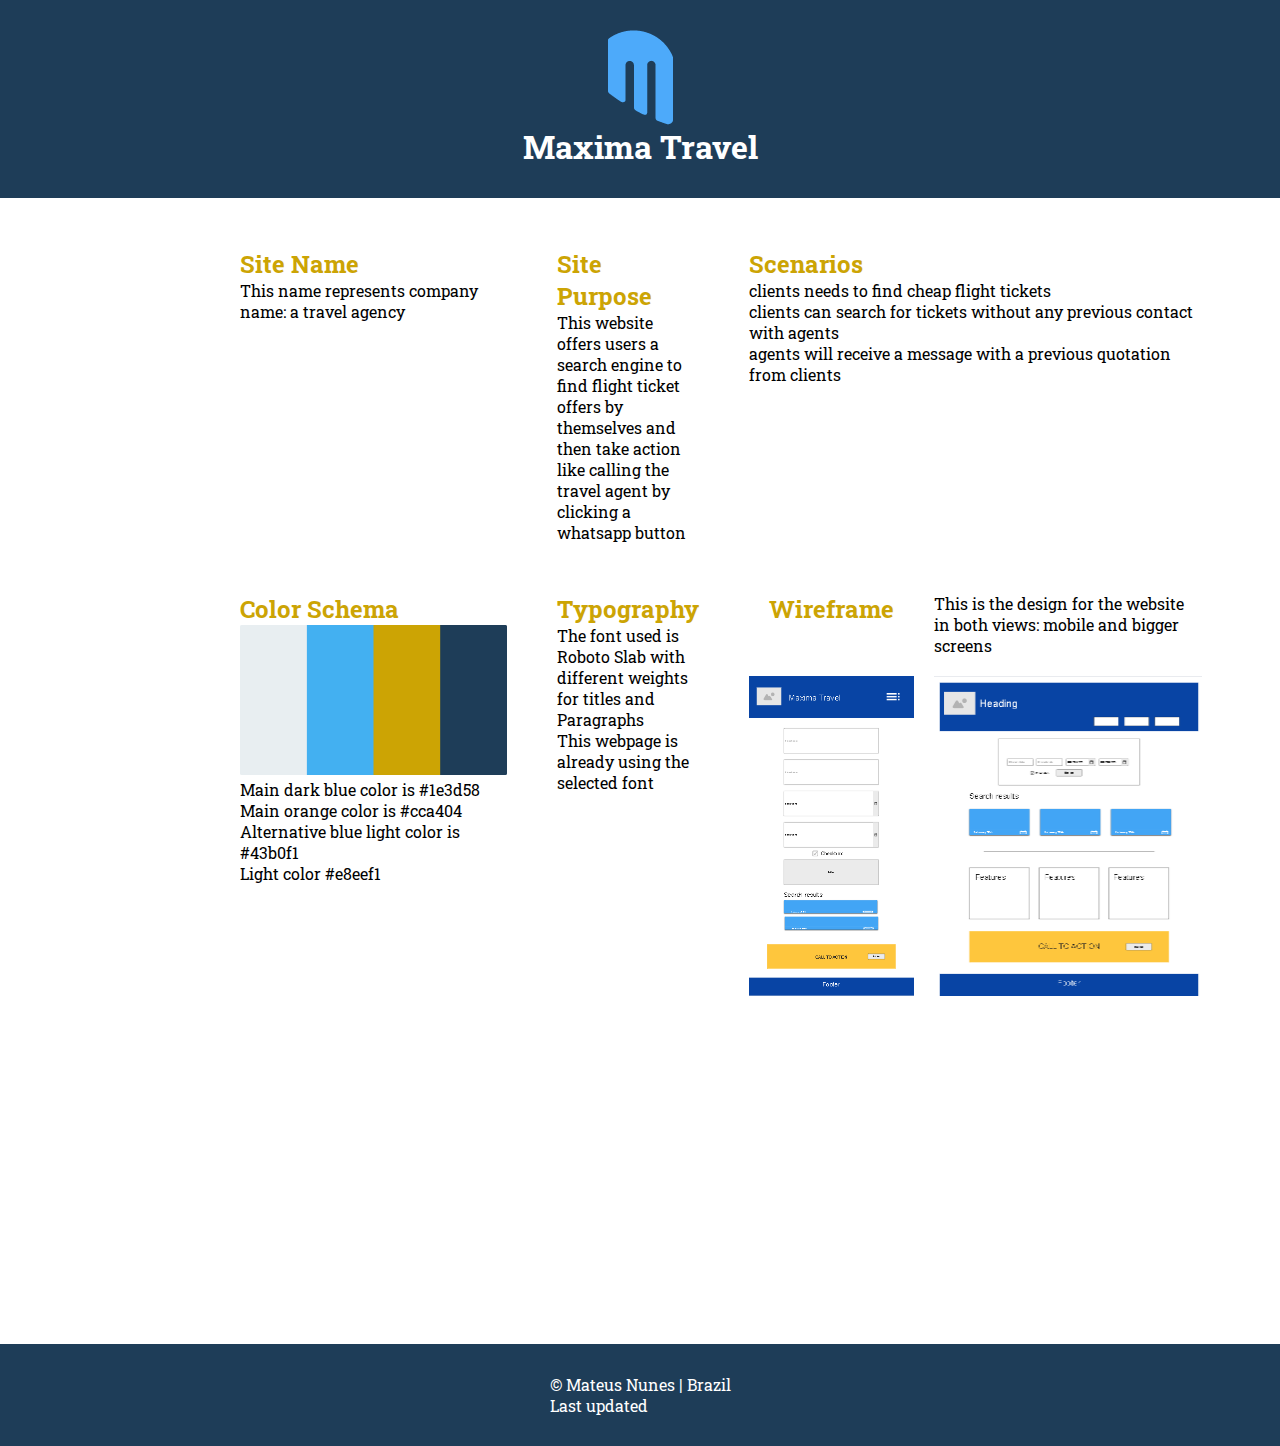
<file: final-project/siteplan.html>
<!DOCTYPE html>
<html lang="en">
<head>
  <meta charset="UTF-8">
  <meta name="viewport" content="width=device-width, initial-scale=1.0">
  <meta name="author" content="Mateus Nunes">
  <title>Maxima Travel Agency</title>
  <meta name="description" content="Welcome to Maxima Travel Home Page.">

  <link rel="preconnect" href="https://fonts.googleapis.com">
  <link rel="preconnect" href="https://fonts.gstatic.com" crossorigin>
  <link href="https://fonts.googleapis.com/css2?family=Roboto+Slab:wght@100..900&display=swap" rel="stylesheet">

  <link rel="stylesheet" href="styles/siteplan.css">
  

</head>
<body>
  <header>
        <img src="images/maxima-logo.png" alt="Company Logo" class="logo">
        <h1>Maxima Travel</h1>
    </div>   
  </header>


  <main>
    <div class="items">
        <div>
            <h2>Site Name</h2>
            <p>This name represents company name: a travel agency</p>
        </div>
        <div>
            <h2>Site Purpose</h2>
            <p>This website offers users a search engine to find flight ticket offers by themselves and then take action like calling the travel agent by clicking a whatsapp button</p>
        </div>
        <div>
            <h2>Scenarios</h2>
            <p>clients needs to find cheap flight tickets</p>
            <p>clients can search for tickets without any previous contact with agents</p>
            <p>agents will receive a message with a previous quotation from clients</p>
        </div>
        <div>
            <h2>Color Schema</h2>
            <img src="images/maxima color scheme.png" alt="color schema0" id="color-schema">
            <p>Main dark blue color is #1e3d58</p>
            <p>Main orange color is #cca404</p>
            <p>Alternative blue light color is #43b0f1</p>
            <p>Light color #e8eef1</p>
        </div>
        <div>
            <h2>Typography</h2>
            <p>The font used is Roboto Slab with different weights for titles and Paragraphs</p>
            <p>This webpage is already using the selected font</p>
        </div>
        <div class="wireframe">
            <h2>Wireframe</h2>
            <p>This is the design for the website in both views: mobile and bigger screens</p>
            <img src="images/maxima-mobile.webp" alt="wireframe image for mobile">
            <img src="images/maxima-large.webp" alt="wireframe image for bigger screens">
        </div>
    </div>
    
  </main>

  <footer>
        <section id="general-info">
            <p>&copy; <span id="currentYear"></span> Mateus Nunes | Brazil</p>
            <p> Last updated <span id="lastModified"></span></p>
        </section>
  </footer>
  
</body>
</html>
</file>
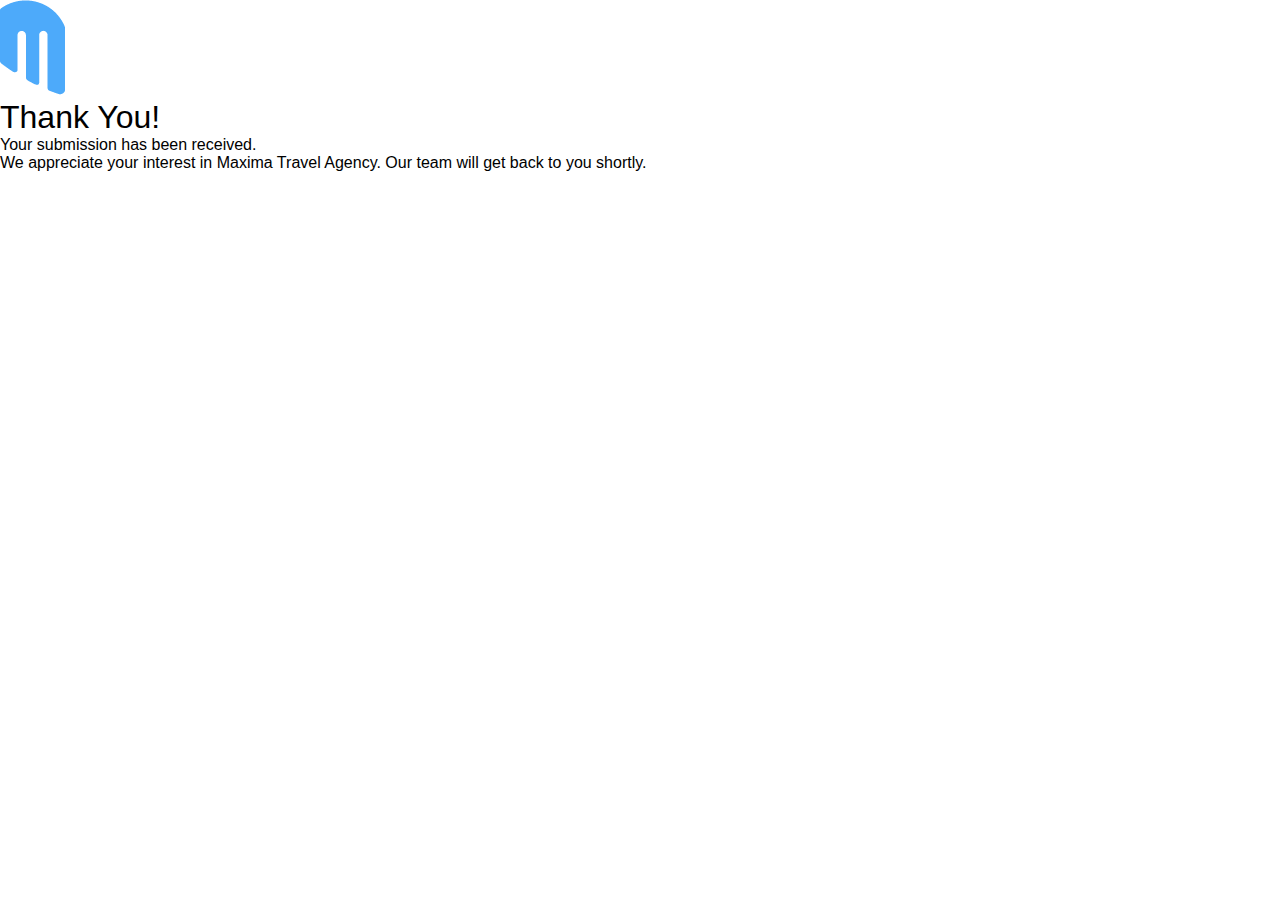
<file: final-project/thankyou.html>
<!DOCTYPE html>
<html lang="en">
<head>
    <meta charset="UTF-8">
    <meta name="viewport" content="width=device-width, initial-scale=1.0">
    <meta name="author" content="Mateus Nunes">
    <link rel="stylesheet" href="styles/small.css">
        
    <link rel="icon" href="favicon.ico">
    <title>Thank You</title>

</head>
<body>
  <div class="thankyou">
    <img src="images/maxima-logo.png" alt="Maxima Travel Agency Logo">
    <h1>Thank You!</h1>
    <p>Your submission has been received.</p>
    <p>We appreciate your interest in Maxima Travel Agency. Our team will get back to you shortly.</p>
  </div>
</body>
</html>
</file>
<file: styles/styles.css>
* {
    margin: 0;
    padding: 0;
    box-sizing: border-box;
    font-family: 'open-sans', sans-serif;
}

:root {
    --primary-color: #233e50;
    --secondary-color: #ffd902;
    --third-color: #333;
    --font-size: 16px;
}

.profile-pic {
    border-radius: 1rem;
    width: 8%;
    margin-top: 1.5rem;
    margin-left: 4rem;
    display: absolute;
    float: left;
}

.name {
    text-align: center;
    background-color: var(--primary-color);
    color: white;
    padding: 4rem;
    font-size: 2.5rem;
    font-weight: 700;
}

.navbar {
    display: flex;
    background-color: var(--secondary-color);
    padding: 1rem 2rem;
    justify-content: space-evenly;
}

.navbar ul {
    display: flex;
    align-items: center;
    justify-content: center;
    gap: 2rem;
}

.navbar ul li {
    list-style: none;
    text-decoration: none;
}

.navbar ul li:hover {
    text-decoration: underline;
    font-weight: 700;
}

.navbar ul li a {
    color: var(--third-color);
    text-decoration: none;
    font-weight: 500;
    font-size: var(--font-size);
    padding: 0.5rem 1rem;
    text-align: center;
    display: flex;
}

.navbar ul li a:hover {
    color: yellow;
    background-color: var(--third-color);
    border-radius: 5px;
}

.course-title {
    margin: 4rem;
    font-size: 2rem;
    text-align: left;
    color: var(--primary-color);
}

 h2 {
    font-size: 1.5rem;
    padding: 1rem;
    text-align: left;
    color: white;
    background-color: var(--primary-color);
    text-align: center;
    border-top-left-radius: 1rem;
    border-top-right-radius: 1rem;
    max-width: 100%;
}

.upper-content {
    display: flex;
    gap: 20px;
    margin: 2rem 0;
    justify-content: space-evenly;
    text-align: center;
}

#course-work, #mycity {
    box-shadow: 0 4px 8px rgba(0,0,0,0.1);
    margin-bottom: 2rem;
    padding-bottom: 2rem;
}

#course-work ul {
    padding-left: 2rem;
    margin: 1rem;
}

#mycity img {
    width: 80%;
    height: auto;
    margin: 1rem 0;
    border-radius: 1rem;
}

#mycity figcaption {
    text-align: center;
    font-size: 0.8rem;
    color: var(--third-color);
}

#course {
    margin: 1rem 0 0 0;
    background-color: var(--secondary-color);
    border-top-left-radius: 1rem;
    border-top-right-radius: 1rem;
    box-shadow: 0 4px 8px rgba(0,0,0,0.1);
    text-align: center;
}


/* buttons, not sure if I need to add this */ 

/* Course filter buttons */
.filter-buttons {
  margin: 20px 0;
  padding: 2rem;
}

.filter-buttons button {
  background-color: var(--primary-color);
  color: white;
  border: none;
  padding: 8px 16px;
  margin-right: 5px;
  border-radius: 5px;
  cursor: pointer;
}

/* Course boxes a */
.course-boxes {
  display: flex;
  flex-wrap: wrap;
  gap: 10px;
  justify-content: center;
  padding-bottom: 5rem;
}

.course-boxes div {
  padding: 10px 20px;
  border-radius: 5px;
  color: white;
  font-weight: bold;
  background-color: var(--third-color);
}




footer {
    background-color: var(--primary-color);
    color: white;
    text-align: center;
    padding: 1rem;
    position: relative;
    bottom: 0;
    width: 100%;
}
</file>
<file: chamber/styles/chamber.css>
:root {
    --primary-darkblue: rgb(8, 79, 97);
    --secondary-blue: rgb(71, 135, 161);
    --third-light-green: rgb(43, 225, 155);
    --alternate-orange: rgb(151, 49, 29);
    --text-color: rgb(50, 50, 50);
    --light-gray: rgb(250, 250, 250);
    --font-size: 16px;
     font-family: 'open-sans', sans-serif;
     min-width: 320px;
     max-width: 650px;
}

header, footer {
    background-color: var(--primary-darkblue);
    padding: 1em 1em;
}

body {
    background-color: var(--light-gray);
    margin: 0;
}

.my-header {
    display: flex;
    flex-direction: column;
    justify-content: center;
    align-items: center;
    line-height: normal;
}

.main-logo {
    display: flex;
    flex-direction: column;
    margin-bottom: 5px;
    align-items: center;
}

#chamber-name {
    font-size: 20px;
    color: var(--light-gray);
    
}

#chamber-description {
    font-size: 10px;
    color: var(--light-gray);
    
}

/* ------------ nav settings -------- */

nav {
    display: grid;
    grid-template-rows: repeat(4, 0fr);
    transition: all 0.5s ease-out;
    padding-top: 15px;
}

nav.show {
    grid-template-rows: repeat(4, 1fr);
}

nav a {
    overflow: hidden;
    color: var(--light-gray);
    text-decoration: none;
    background-color: var(--alternate-orange);
    font-size: 1em;
    padding: 0px;
    transition: padding 0.5s ease-out;
    text-align: center;
}

nav.show a {
    padding: 12px;
}

nav a:hover {
    cursor: pointer;
    background-color: var(--secondary-blue);
    color: var(--primary-darkblue);
    font-weight: 700;
    border: 1px solid var(--light-gray);
}

nav a.active {
    font-weight: bold;
    background-color: rgb(36, 35, 35);
    color: var(--light-gray);
    
}




/* ---------- hamburger icon --------*/


#hamb-icon,
#x-icon {
    position: absolute;
    width: 30px;
    height: 30px;
    font-size: 30px;
    cursor: pointer;
    color: var(--light-gray);
}

#hamb-icon {
    top: 10px;
    right: 10px;
    color: var(--light-gray);
}

#x-icon {
    top: 10px;
    right: 10px;
    color:var(--light-gray);
}

.toggle {
    display: none;
}

.toggle.show {
    display: block;
}


/* ------------ hero settings -------- */

.hero {
    background-image: url("../images/sor-banner.webp");
    background-position: center;
    justify-content:center;
    align-items: center;
    text-align: center;
    position: relative;
    height: 300px;
    
}

.hero::after {
  content: '';
  position: absolute;
  top: 0; left: 0;
  width: 100%;
  height: 100%;
  background-color: rgba(43, 42, 42, 0.486);
  z-index: 1;
}

.hero-content {
  padding-top: 50px;
  display: grid;
  grid-template-columns: auto;
  justify-content:center;
  align-items: center;
  position: relative;
  align-content: center;
  z-index: 2;
  color: var(--light-gray);
}

.hero-content h1 {
    font-size: 25px;
   
}

.hero-content p {
    font-size: 9px;
    align-content: center;
}

.hero-content a {
   width: 100px;

}

.btn {
  display: inline-block;
  padding: 12px 24px;
  background-color: var(--alternate-orange);
  color: white;
  text-decoration: none;
  border-radius: 5px;
  font-weight: bold;
}

section {
    display: block;
    padding-top: 10px;
    padding-bottom: 10px;
    line-height: 0.5em;
    align-items: center;
    align-content: center;
    justify-items: center;
}

section h4 {
    color: var(--primary-darkblue);
}

section p {
    color: var(--text-color);
    font-size: 10px;
}

/* List view */
.cards-container.list-view {
  display: flex;
  flex-direction: column;
  gap: 1em;
}

.cards-container.list-view section {
  width: 100%;
  max-width: 600px;
  margin: 0 auto;
}

.view-toggle {
    display: flex;
    padding: 1em;

}

#local-info p, h5 {
    text-align: center;
    color: var(--light-gray);
}

#general-info p {
    text-align: center;
    color: var(--light-gray);
}

#social-media {
    display: flex;
    justify-content: center;
    align-items: center;
    gap: 30px;
    color: var(--light-gray);

}

#instagram, #facebook {
    width: 50px;
}

#logo-orange {
    width: 50px;
}


.main-info {
    display: grid;
    grid-template-columns: auto;
    padding: 20px;
    justify-content: center;
    align-items: center;
    gap: 20px;
    background-color: var(--light-gray);
    
}

.main-info h3 {
    font-size: 20px;
    font-weight: 800;
    color: var(--light-gray);
    background-color: var(--alternate-orange);
    border-top-left-radius: 5px;
    border-top-right-radius: 5px;
    margin-top: 0;
}

.events {
    background-color: rgb(226, 228, 227);
    min-width: 350px;
    margin-top: 0;
    padding-left: 20px;
}

.events h3 {
    background-color: var(--alternate-orange);
    margin-left: -20px ;
    padding-left: 20px;
    padding-bottom: 10px;
    padding-top: 10px;
}


.weather {
    line-height: 0.5em;
    background-color: rgb(226, 228, 227);
    min-width: 350px;
    margin-top: 0;
    padding-left: 20px;
}

.weather h3 {
    background-color: var(--alternate-orange);
    margin-left: -20px ;
    padding-left: 20px;
    padding-bottom: 10px;
    padding-top: 10px;
}

.events h3 {
    background-color: var(--alternate-orange);
    margin-left: -20px ;
    padding-left: 20px;
    padding-bottom: 10px;
    padding-top: 10px;
}

.forecast h3 {
    background-color: var(--alternate-orange);
    margin-left: -20px ;
    padding-left: 20px;
    padding-bottom: 10px;
    padding-top: 10px;
}

.forecast {
    line-height: 0.5em;
    background-color: rgb(226, 228, 227);
    min-width: 350px;
    margin-top: 0;
    padding-left: 20px;
}

.featured {
    background-color: rgb(226, 228, 227);
    min-width: 350px;
}

.featured h3 {
    background-color: var(--primary-darkblue);
    color: var(--light-gray);
    text-align: center;
    padding: 20px;
}

#spotlight {
    display: flex;
    gap: 1rem;
    flex-wrap: wrap;
    justify-content: center;
    padding: 1rem;
}

#spotlight section {
    border: 1px solid #c7c3c3f1;
    padding: 15px; 
    min-width: 350px;
    justify-content: center;
    background-color: #f9f9f9;
    
}

#spotlight img {
    width: 200px;
    height: 200px;
    border-radius: 10px;
}
</file>
<file: chamber/styles/chamber-large.css>
@media screen and (min-width: 721px) {

  :root {
    /* max-width: 1200px; */
    font-size: 16px;
    max-width: 1200px;
    margin: 0 auto;
  }

  body {
   background-color: var(--light-gray);
   max-width: 1200px;
   margin: 0 auto;
   
  }

  header, footer {
    background-color: var(--primary-darkblue);
    padding: 2em 6em;
  }

  header {
    display: flex;
    flex-wrap: wrap;
    flex-direction: row;
    padding: 1rem;
    color: white;
    justify-content: center;
  }

  .top-row {
    display: flex;
    flex-direction: row;
    justify-content: center;
    width: 100vh;
    margin: 0 auto;
    gap: 30px;
  }

  .main-logo img {
    height: 80px; 
    margin-top: 40px;
    align-self: left;
  }

  .my-header {
    display: flex;
    justify-content: flex-end;
  }


  .main-logo {
    display: flex;
    flex-direction: column;
    justify-content: flex-end;
  }

  #chamber-name {
    font-size: 1.5em;
  }

  #chamber-description {
    font-size: 0.8em;
  }

  nav {
    display: flex;
    flex-direction: row;
    gap: 2px;
    justify-content: center;
    align-items: center;
    padding-top: 0;
    background: none;
    grid-template-rows: none;
  }

  #navBar {
    display: grid;
    grid-template-columns: 1fr 1fr 1fr 1fr;
    margin-top: 40px;
    width:auto;
  }

  nav a {
    font-size: 1em;
    padding: 10px 25px;
  }

  #hamb-icon,
  #x-icon {
    visibility: hidden;
  }

  .hero {
    width: 100%;
    min-height: 350px;
    background-size: cover;
    background-position: center;
  }

  .hero-content {
    display: grid;
    justify-items: center;

  }


  .hero-content h1 {
    font-size: 2.5em;
  }

  .hero-content p {
    font-size: 1.2em;
  }

  .cards-container {
    display: grid;
    grid-template-columns: repeat(auto-fit, minmax(320px, 1fr));
    gap: 2em;
    max-width: 1200px;
    margin: 2em auto;
    padding: 2em;
    
  }

  section {
    padding: 2em;
    margin: 0.5em;
    border-radius: 10px;
    box-shadow: 0 2px 8px rgba(0,0,0,0.07);
    
  }

  section h4 {
    font-size: 1.2em;
  }

  section p {
    font-size: 0.8em;
  }

  #logo-orange {
    width: 40px;
  }

  .main-info {
    display: flex;
    align-items: flex-start;
    background-color: var(--light-gray);
      
  }

  .featured {
    display: flex;
    flex-direction: column;
    background-color: var(--light-gray);
  }

  #spotlight {
  display: grid;
  grid-template-columns: repeat(3, 1fr);
  }


  footer {
  display: grid;
  grid-template-columns: 1fr 1fr 1fr;
  }
}
</file>
<file: chamber/styles/chamber-cards.css>
h1 {
    text-align: center;
    padding-top: 20px;
}

.cards-container {
  display: grid;
  grid-template-columns: repeat(auto-fit, minmax(320px, 1fr));
  
  justify-content: center;
  gap: 5px;
  padding: 5px;
  text-align: center;
}

.cards-container section {
    background-color: #e4ecfd;
    line-height: 0.5em;
    padding-top: 5px;
    padding-bottom: 5px;
}


.cards-container img {
  height: 120px;
  width: 120px;
  border-radius: 20%;
}
</file>
<file: styles/prophets.css>
h1 {
    text-align: center;
    padding-top: 20px;
}

.cards-container {
  display: grid;
  grid-template-columns: repeat(auto-fit, minmax(320px, 1fr));
  
  justify-content: center;
  gap: 25px;
  padding: 10px;
  
  text-align: center;
}

.cards-container section {
    border-style: 1px solid;
    background-color: #9cc9ff;
    border-radius: 0.5rem;
    padding: 1rem;

}


.cards-container img {
  border-radius: 10px;
  margin-bottom: 15px;
}

.cards h2 {
  color: #4c3f91;
  margin: 0 0 8px;
}
</file>
<file: chamber/styles/chamber-medium.css>
*, *::before, *::after {
  box-sizing: border-box;
}

@media screen and (min-width: 721px ) {

  :root {
    font-size: 16px;
    margin: 0 auto;
  }

  body {
   background-color: var(--light-gray);
   max-width: 1200px;
   margin: 0 auto;
}

  header, footer {
    background-color: var(--primary-darkblue);
    padding: 1em 1em;
  }

  header {
    display: grid;
    padding: 1rem;
    color: white;
    justify-content: center;
    width: 100%;
  }

  .top-row {
    display: flex;
    flex-direction: row;
    justify-content: center;
    width: 100%;
    margin: 0 auto;
    gap: 30px;
  }

  .main-logo img {
    height: 80px; 
    margin-top: 40px;
  }

  .my-header {
    display: flex;
    justify-content: flex-end;
  }


  .main-logo {
    display: flex;
    flex-direction: column;
    justify-content: flex-end;
  }

  #chamber-name {
    font-size: 1.5em;
  }

  #chamber-description {
    font-size: 0.8em;
  }

  nav {
    display: flex;
    flex-direction: row;
    gap: 2px;
    justify-content: center;
    align-items: center;
    padding-top: 0;
    background: none;
  }

  #navBar {
    display: grid;
    grid-template-columns: 1fr 1fr 1fr 1fr;
    margin-top: 40px;
    max-width:max-content;
    justify-self: center;
  }

  nav a {
    font-size: 1em;
    padding: 10px 25px;
  }

  #hamb-icon,
  #x-icon {
    visibility: hidden;
    color: var(--primary-darkblue);
  }

  .home-main {
    display: grid;
    padding: 20px;
    align-items: center;
    justify-content: center;
    align-content: center;
    justify-items: stretch;
  }

  .hero {
    background-image: url("../images/sor-banner-large.webp");
    width: 100%;
    min-height: 350px;
    background-size: cover;
    background-position: center;
  }

  .hero-content {
    display: grid;
    justify-items: center;
  }


  .hero-content h1 {
    font-size: 2.5em;
  }

  .hero-content p {
    font-size: 1.2em;
  }

  .cards-container {
    display: grid;
    grid-template-columns: repeat(auto-fit, minmax(280px, 1fr));
    gap: 2em;
    max-width: 1200px;
    margin: 2em auto;
    padding: 2em;
    
  }

  section {
    padding: 0.5em;
    margin: 0.5em;
    border-radius: 10px;
    box-shadow: 0 2px 8px rgba(0,0,0,0.07);
  }

  section h4 {
    font-size: 1.2em;
  }

  section p {
    font-size: 0.8em;
  }

  
  #logo-orange {
    width: 40px;
    height: 40px;
  }

  .main-info {
    margin-top: 50px;
    display: flex;
    flex-direction: row;
    align-items: flex-start;
  }

  .main-info > div {
  flex: 1;
  margin: 0 30px;
  padding: 1em;
  background-color: white;
  border-radius: 8px;
  box-shadow: 0 2px 8px rgba(0,0,0,0.1);
  min-width: 220px;
  }

  .featured {
    display: flex;
    flex-direction: column;
    background-color: var(--light-gray);
    
  }

  #spotlight {
  display: grid;
  grid-template-columns: repeat(auto-fit, minmax(280px, 1fr));
  gap: 1rem;
  justify-items: center;
  align-items: stretch;
  width: 100%;
  box-sizing: border-box;
  }

  #spotlight section {
    max-width: 350px;
    width: 100%;
    box-sizing: border-box;
  }

  footer {
  display: grid;
  grid-template-columns: 1fr 1fr 1fr;
  }

  .membership-card-section {
    display: grid;
    grid-template-columns: repeat(1, 1fr);
    margin-left: 2rem;
    float: right;
    width: 40%;
  }

  .member-form form {
    grid-template-columns: 1fr;
  }

  .join-main {
  display: grid;
  grid-template-columns: 1fr 1fr;
  padding: 20px;
  }

  dialog {
    border: none;
    border-radius: 8px;
 }

  #np-dialog {
      max-width: 60ch;
  }

  #bronze-dialog {
      max-width: 60ch;
  }

  #silver-dialog {
      max-width: 60ch;
  }

  #gold-dialog {
      max-width: 60ch;
  }

    #places section {

        grid-template-areas: 
        "photo  title"
        "photo  desc"
        "photo  location";
    }

    #places img {
        width: 300px;
    }

    #places img:hover {
      width: 320px;
      animation: pulse none;
      transition-duration: 0.5s;
    }

    @keyframes pulse {
    0%, 100% {transform: scale(1);}
    50% {transform: scale(1.05);}
}


}
</file>
<file: final-project/styles/small.css>
* {
    margin: 0;
    padding: 0;
    box-sizing: border-box;
    font-family: "Raleway", sans-serif;
    font-optical-sizing: auto;
    font-weight: 100;
    font-style: normal;
}


header {
  background-color: rgb(25, 42, 50);
  display: grid;
  align-items: center;
  justify-content:safe;
  padding: 10px;
}

.brand {
  display: grid;
   grid-template-columns: 44px auto 44px;
  align-items: center;  
  padding: 20px;
}

.logo {
  height: 50px;
  margin-right: 10px;
  padding: 10px;
}

.company-name {
  font-size: 1.5rem;
  font-weight: 300;
  color: white;
  margin-left: 10px;
}

/*  ----------------- NAV ------------------  */


#myButton::before {
    content: "\2630";
    font-size: medium;
}

#myButton {
    font-size: 2rem;
    background: none;
    border: none;
    color:rgb(255, 255, 255);
    cursor: pointer;
    width: 100%;
    text-align: right;
    padding: .75rem 2vw;
}

.menuLinks li a {
    display: block;
    padding: .75rem 2vw;
    color: rgb(255, 255, 255);
    text-decoration: none;
    font-weight: 300;
}

li.current-menu-item a{
    background-color: rgba(0,0,0,0.2);
}

ul.menuLinks {
    /* display: none; */
    list-style-type: none;
}

#myButton.open::before {
    content: "close";
}

ul.menuLinks.open {
    /* display: block; */
}

nav {
    display: grid;
    grid-template-rows: 0fr;
    background-color: rgb(0, 58, 85);
    transition: grid-template-rows 0.5s ease-out;
}

nav ul {
    overflow: hidden;
}

nav.open {
    grid-template-rows: 1fr;
}

/*  ----------------- search ------------------  */

.search form {
    display: grid;
  grid-template-columns: 1fr;
  gap: 1rem;
  padding: 20px;
}
.search label {
  display: flex;
  flex-direction: column;
}
.search input {
  height: 50px;
  padding: 10px;
  box-sizing: border-box;
  font-size: large;
}

.search #oneWayLabel {
    display: flex;
    flex-direction: row;
    align-items: center;
    justify-content:center;
    gap: 10px;
}

.search button {
  height: 60px;
  padding: 0 10px;
  box-sizing: border-box;
  background-color: cornflowerblue;
  border-radius: 10px;
  border: 0;
  font-size: large;
}


.search button:hover {
  height: 60px;
  padding: 0 10px;
  box-sizing: border-box;
  background-color: rgb(34, 50, 80);
  border-radius: 10px;
  color: white;
}

/* ------ SEARCH RESULTS ----------- */

#results {
  margin-top: 30px;
  padding: 20px;
}

.flight-card {
  border: 1px solid #ccc;
  border-radius: 10px;
  padding: 15px;
  margin-bottom: 15px;
  background-color: #c8e9fc;
}

.flight-card h4 {
  color:  rgb(25, 42, 50);;
  font-weight: 600;
  margin-bottom: 5px;
}

.whatsapp-button {
  background-color: green;
  padding: 15px;
  border-radius: 5px;
  color: white;
  font-weight: 600;
  height: 55px;
  font-size: large;
  margin-top: 5px;
}

/* ------ searching realtime IAIA ----------- */

.suggestions {
  list-style: none;
  margin: 0;
  padding: 0;
  background: #fff;
  border: 1px solid #ffffff;
  max-height: 150px;
  overflow-y: auto;
  position: absolute;
  width: 250px;
  z-index: 1000;
}

.suggestions li {
  padding: 8px;
  cursor: pointer;
}

.suggestions li:hover {
  background-color: #f0f0f0;
}


/* ------ FOOTER ----------- */

footer {
  background-color: rgb(25, 42, 50);
  display: grid;
  padding: 50px;
  color: white;
  gap: 10px;
}

footer section {
  text-align: center;
  gap: 5px;
}


/* ------ FEATUREs ----------- */

.features {
  background-color: #c8e9fc;
}
</file>
<file: final-project/styles/large.css>
@media only screen and (min-width: 800px  ) {


    #myButton {
        display: none;
    }

    ul.menuLinks, ul.menuLinks.open {
        display: flex;
        justify-content: flex-end;
        padding-right: 50px;
    }

    ul.menuLinks a:hover {
        background-color: rgba(255, 255, 255, 0.2);
    }

    .menuLinks li a {
        font-weight: 600;
    }

    nav {
        grid-template-rows: 1fr;
    }

    .brand {
        display: flex;
        padding-left: 70px;
    }

    /*  ----------------- search ------------------  */
    main {
        display: flex;
        flex-direction: column;
        background-color: orange;
        margin: 0 auto;
    }
    .search {
        display: flex;
        max-width: 1000px;
        margin: 0 auto;
        background-color: white;
        padding-top: 50px;
        align-items: center;
    }


    .suggestions {
        list-style: none;
        margin: 0;
        padding: 0;
        background: white;
        border: 1px solid white;
        max-height: 150px;
        overflow-y: auto;
        position: absolute;
        width: 250px;
        z-index: 1000;
        }

    .suggestions li:hover {
        background-color: white;
    }
    .search form {
        display: flex;
        flex-wrap: wrap;
        max-width: 1000px;
        margin: auto;
        justify-content: center;
        padding-top: 50px;
        padding-bottom: 50px;
    }

    .search #oneWayLabel {
        display: grid;
        grid-template-columns: 1fr 3fr;
        gap: 10px;
        align-items: center;
    }

    .search button {
        height: 60px;
        width: 220px;
        padding: 0 10px;
        box-sizing: border-box;
        background-color: cornflowerblue;
        border-radius: 10px;
        border: 0;
    }
     
    .search button:hover {
        background-color: rgb(34, 50, 80);
        color: white;
    }

    .search label {
        display: flex;
        flex-direction: column;
    }
    .search input {
        height: 60px;
        padding: 0 10px;
        box-sizing: border-box;
    }
    
    footer {
        display: grid;
        grid-template-columns: 1fr 1fr;
    }

    footer section {
        text-align: left;
    }

    /* ------ FEATUREs ----------- */


    .features {
        display: grid;
        grid-template-columns: 1fr 1fr 1fr;
        align-items: center;
        padding-left: 50px;
        padding-right: 50px;
        background-color: #c8e9fc;
        margin: 0 auto;
    }

    
    section.feature1 {
        display: flex;
        flex-direction: column;
    }

    section.feature2 {
        display: flex;
        flex-direction: column;
    }

    section.feature3 {
        display: flex;
        flex-direction: column;
    }

    section.feature1 h2 {
        padding: 10px;
    }

    section.feature2 h2 {
        padding: 10px;
    }

    section.feature3 h2 {
        padding: 10px;
    }

    /* ------ SEARCH RESULTS ----------- */

    #results {
        display:flex;
        flex-wrap: wrap;
        flex-direction: row;
        justify-content: center;
        gap: 30px;
    }

    .flight-card {
        padding: 20px;
        height: 300px;
        width: 300px;
    }

    .flight-card p {
        font-size: 20px;
    }

    .flight-card h4 {
        font-size: 25px;
        padding-bottom: 10px;

    }

    .contact-page {
    display: grid;
    justify-content: center;
    align-items: center;
    text-align: center;
    grid-template-columns: 1fr 1fr;
    }

    .whatsapp-button {
        background-color: green;
        border-radius: 5px;
        color: rgb(28, 27, 27);
        font-weight: 600;
        font-size: 20px;
        height: 55px;
        margin-top: 30px;
        cursor: pointer;
    }

    
}
</file>
<file: final-project/styles/siteplan.css>
* {
    margin: 0 auto;
    font-family: "Roboto Slab";
}

main {
    padding: 50px;
}
header, footer {
    display: grid;
    background-color: #1e3d58;
    align-items: center;
    justify-content: center;
    padding: 30px ;
    color: #ffffff;
}

.items {
    display: grid;
    grid-template-columns: 1fr 1fr 1fr;
    gap: 50px;
    justify-content: left;
    max-width: 800px;
    }

#color-schema {
    height: 150px;
}

h1 {
    color: #ffffff;
}

h2 {
    color: #cca404;
}

.wireframe {
    display: grid;
    grid-template-columns: 1fr 1fr;
    gap: 20px;
}

.wireframe img {
    height: 50%;
}
</file>
